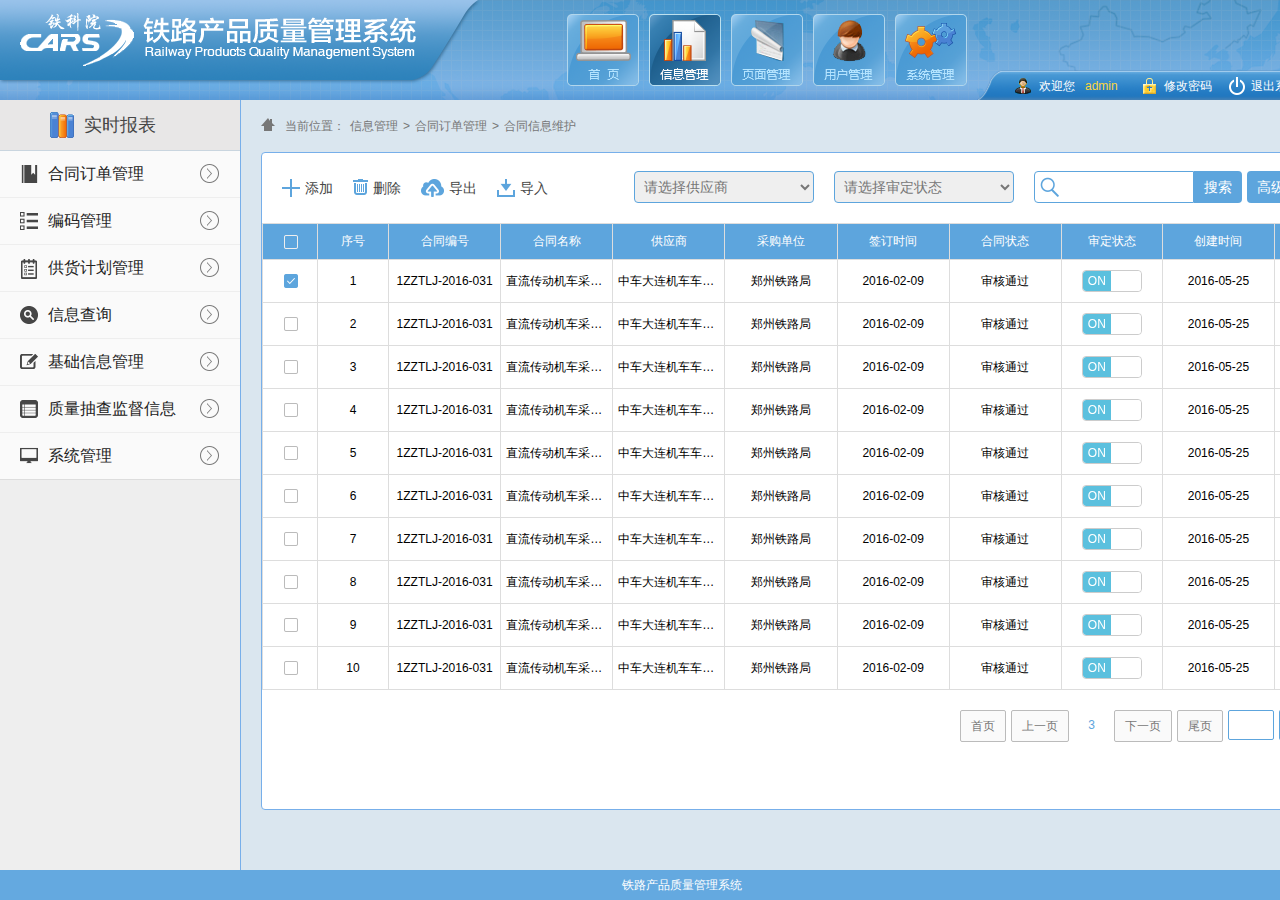
<file: views/index.html>
<!DOCTYPE html>
<html>
<head lang="en">
    <meta charset="UTF-8">
    <title>一级页面</title>
    <script type="text/javascript" src="../js/jquery-1.7.2.js"></script>
    <script type="text/javascript" src="../js/head.js"></script>
    <script type="text/javascript" src="../js/bootstrap.min.js"></script>
    <script type="text/javascript" src="../js/bootstrap-switch.min.js"></script>
    <link rel="stylesheet" href="../css/head.css">
    <link rel="stylesheet" href="../css/index_left.css">
    <link rel="stylesheet" href="../css/index_right.css">
    <link rel="stylesheet" href="../css/newOrderInformation.css">
    <link rel="stylesheet" href="../css/foot.css">
    <link rel="stylesheet" href="../css/bootstrap-switch.min.css">
</head>
<body>
    <div class="head">
        <div class="head_logo">
           <img src="../images/head/head_logo.png">
        </div>
        <div class="head_choice">
            <ul>
                <li class="head_homePage"></li>
                <li class="head_inforMana"><a href="../views/index.html"></a></li>
                <li class="head_pageMana"></li>
                <li class="head_userMana"><a href="../views/inforPer.html"></a></li>
                <li class="head_systeMana"></li>
            </ul>
        </div>
        <div class="head_users">
              <div class="login_username">
                  <p>欢迎您</p>
                  <span>admin</span>
              </div>
              <div class="updatePassword">
                  <p>修改密码</p>
              </div>
              <div class="loginOut">
                  <p>退出系统</p>
              </div>
        </div>
    </div>
    <div  id="main-container">
        <!--左侧列表-->
       <div class="sidebar">
           <div id="realTime"><img src="../images/index_left/left_1.png"><p>实时报表</p></div>
           <ul>
               <li class="realTimeLi realTimeLiTit">
                  <div class="ct ulNoClick realTimeDiv"><img src="../images/index_left/ct_n.png">合同订单管理</div>
                  <ul  class="ct_ul hide">
                      <li class="liClick"><img src="../images/index_left/left_6.png">合同信息维护</li>
                      <li class="liNoClick"><img src="../images/index_left/left_5.png">合同信息查询</li>
                      <li class="liNoClick"><img src="../images/index_left/left_5.png">订单信息维护</li>
                      <li class="liNoClick"><img src="../images/index_left/left_5.png">订单信息查询</li>
                  </ul>
               </li>
               <li class="realTimeLi realTimeLiTit">
                   <div class="cm ulNoClick realTimeDiv"><img src="../images/index_left/cm_n.png">编码管理</div>
                   <ul  class="cm_ul hide">
                       <li class="liNoClick"><img src="../images/index_left/left_5.png">序列号生成</li>
                       <li class="liNoClick"><img src="../images/index_left/left_5.png">序列号打印</li>
                       <li class="liNoClick"><img src="../images/index_left/left_5.png">序列号查询</li>
                   </ul>
               </li>
               <li class="realTimeLi realTimeLiTit">
                   <div class="sm ulNoClick realTimeDiv"><img src="../images/index_left/sm_n.png">供货计划管理</div>
                   <ul  class="sm_ul hide">
                       <li class="liNoClick"><img src="../images/index_left/left_5.png">发货单维护</li>
                       <li class="liNoClick"><img src="../images/index_left/left_5.png">发货单查询</li>
                   </ul>
               </li>
               <li class="realTimeLi realTimeLiTit">
                   <div class="is ulNoClick realTimeDiv"><img src="../images/index_left/is_n.png">信息查询</div>
                   <ul  class="is_ul hide">
                       <li class="liNoClick"><img src="../images/index_left/left_5.png">产品查询</li>
                       <li class="liNoClick"><img src="../images/index_left/left_5.png">标准查询</li>
                       <li class="liNoClick"><img src="../images/index_left/left_5.png">资质查询</li>
                       <li class="liNoClick"><img src="../images/index_left/left_5.png">市场价格查询</li>
                       <li class="liNoClick"><img src="../images/index_left/left_5.png">招标采购查询</li>
                   </ul>
               </li>
               <li class="realTimeLi realTimeLiTit">
                   <div class="bis ulNoClick realTimeDiv"><img src="../images/index_left/bis_n.png">基础信息管理</div>
                   <ul  class="bis_ul hide">
                       <li class="liNoClick"><img src="../images/index_left/left_5.png">供应商管理</li>
                       <li class="liNoClick"><img src="../images/index_left/left_5.png">生产厂商管理</li>
                       <li class="liNoClick"><img src="../images/index_left/left_5.png">物资档案管理</li>
                   </ul>
               </li>
               <li class="realTimeLi realTimeLiTit">
                   <div class="qsi ulNoClick realTimeDiv"><img src="../images/index_left/qsi_n.png">质量抽查监督信息</div>
                   <ul  class="qsi_ul hide">
                       <li class="liNoClick"><img src="../images/index_left/left_5.png">质量监督信息维护</li>
                       <li class="liNoClick"><img src="../images/index_left/left_5.png">质量监督信息查询</li>
                   </ul>
               </li>
               <li class="realTimeLi realTimeLiTit" id="liBottom">
                   <div class="sym ulNoClick realTimeDiv"><img src="../images/index_left/sym_n.png">系统管理</div>
                   <ul  class="sym_ul hide">
                       <li class="liNoClick"><img src="../images/index_left/left_5.png">组织管理</li>
                       <li class="liNoClick"><img src="../images/index_left/left_5.png">系统用户</li>
                       <li class="liNoClick"><img src="../images/index_left/left_5.png">用户审核</li>
                       <li class="liNoClick"><img src="../images/index_left/left_5.png">企业审核</li>
                   </ul>
               </li>
           </ul>
       </div>
        <!--一级页面右半部分-->
       <div class="index_right">
          <div class="index_right_title">
              <img class="ifp_logo" src="../images/inforPerRight/ifp_logo.png">
              <p>当前位置：</p>
              <p class="title_head">信息管理</p>
              <p>></p>
              <p class="title_ul">合同订单管理</p>
              <p>></p>
              <p class="title_li">合同信息维护</p>
          </div>
          <div class="index_right_content">
             <div class="right_content_top">
                 <div class="rct_left">
                     <div>
                         <a href="#" onclick="addNoi()">
                             <img src="../images/index_right/add.png">
                             <p>添加</p>
                         </a>
                     </div>
                     <div>
                         <a href="#">
                             <img src="../images/index_right/delete.png">
                             <p>删除</p>
                         </a>
                     </div>
                     <div>
                         <a href="#">
                             <img src="../images/index_right/import.png">
                             <p>导出</p>
                         </a>
                     </div>
                     <div>
                         <a href="#">
                             <img src="../images/index_right/export.png">
                             <p>导入</p>
                         </a>
                     </div>
                 </div>
                 <div class="ret_right">
                     <div>
                         <select>
                             <option>请选择供应商</option>
                         </select>
                     </div>
                     <div>
                         <select>
                             <option>请选择审定状态</option>
                         </select>
                     </div>
                     <div>
                         <input class="ret_search" type="text" value=""><a href="#" class="ret_search_a">搜索</a>
                     </div>
                     <div class="ret_senSearch_div">
                         <a class="ret_senSearch_a" href="#">高级搜索</a>
                     </div>
                 </div>
             </div>
             <div class="right_content_content">
               <div class="content_table">
                   <table>
                       <thead>
                       <tr>
                           <td width="54"><p class="thead_p thead_p_noClick" onclick="thead_p()"><img src="../images/index_right/allNoSelect.png"></p></td>
                           <td width="70">序号</td>
                           <td>合同编号</td>
                           <td>合同名称</td>
                           <td>供应商</td>
                           <td>采购单位</td>
                           <td>签订时间</td>
                           <td>合同状态</td>
                           <td width="100">审定状态</td>
                           <td>创建时间</td>
                           <td width="68">操作</td>
                       </tr>
                       </thead>
                       <tbody>
                       <tr>
                           <td><p class="tbody_p tbody_p_click"><img src="../images/index_right/yesSelect.png"></p></td>
                           <td>1</td>
                           <td>1ZZTLJ-2016-031</td>
                           <td>直流传动机车采购合同</td>
                           <td>中车大连机车车辆有限公司</td>
                           <td>郑州铁路局</td>
                           <td>2016-02-09</td>
                           <td>审核通过</td>
                           <td><input class="switch-size" type="checkbox" checked data-size="mini"></td>
                           <td>2016-05-25</td>
                           <td><a href="#">修改</a></td>
                       </tr>
                       <tr>
                           <td><p class="tbody_p tbody_p_noClick"><img src="../images/index_right/noSelect.png"></p></td>
                           <td>2</td>
                           <td>1ZZTLJ-2016-031</td>
                           <td>直流传动机车采购合同</td>
                           <td>中车大连机车车辆有限公司</td>
                           <td>郑州铁路局</td>
                           <td>2016-02-09</td>
                           <td>审核通过</td>
                           <td><input class="switch-size" type="checkbox" checked data-size="mini"></td>
                           <td>2016-05-25</td>
                           <td><a href="#">修改</a></td>
                       </tr>
                       <tr>
                           <td><p class="tbody_p tbody_p_noClick"><img src="../images/index_right/noSelect.png"></p></td>
                           <td>3</td>
                           <td>1ZZTLJ-2016-031</td>
                           <td>直流传动机车采购合同</td>
                           <td>中车大连机车车辆有限公司</td>
                           <td>郑州铁路局</td>
                           <td>2016-02-09</td>
                           <td>审核通过</td>
                           <td><input class="switch-size" type="checkbox" checked data-size="mini"></td>
                           <td>2016-05-25</td>
                           <td><a href="#">修改</a></td>
                       </tr>
                       <tr>
                           <td><p class="tbody_p tbody_p_noClick"><img src="../images/index_right/noSelect.png"></p></td>
                           <td>4</td>
                           <td>1ZZTLJ-2016-031</td>
                           <td>直流传动机车采购合同</td>
                           <td>中车大连机车车辆有限公司</td>
                           <td>郑州铁路局</td>
                           <td>2016-02-09</td>
                           <td>审核通过</td>
                           <td><input class="switch-size" type="checkbox" checked data-size="mini"></td>
                           <td>2016-05-25</td>
                           <td><a href="#">修改</a></td>
                       </tr>
                       <tr>
                           <td><p class="tbody_p tbody_p_noClick"><img src="../images/index_right/noSelect.png"></p></td>
                           <td>5</td>
                           <td>1ZZTLJ-2016-031</td>
                           <td>直流传动机车采购合同</td>
                           <td>中车大连机车车辆有限公司</td>
                           <td>郑州铁路局</td>
                           <td>2016-02-09</td>
                           <td>审核通过</td>
                           <td><input class="switch-size" type="checkbox" checked data-size="mini"></td>
                           <td>2016-05-25</td>
                           <td><a href="#">修改</a></td>
                       </tr>
                       <tr>
                           <td><p class="tbody_p tbody_p_noClick"><img src="../images/index_right/noSelect.png"></p></td>
                           <td>6</td>
                           <td>1ZZTLJ-2016-031</td>
                           <td>直流传动机车采购合同</td>
                           <td>中车大连机车车辆有限公司</td>
                           <td>郑州铁路局</td>
                           <td>2016-02-09</td>
                           <td>审核通过</td>
                           <td><input class="switch-size" type="checkbox" checked data-size="mini"></td>
                           <td>2016-05-25</td>
                           <td><a href="#">修改</a></td>
                       </tr>
                       <tr>
                           <td><p class="tbody_p tbody_p_noClick"><img src="../images/index_right/noSelect.png"></p></td>
                           <td>7</td>
                           <td>1ZZTLJ-2016-031</td>
                           <td>直流传动机车采购合同</td>
                           <td>中车大连机车车辆有限公司</td>
                           <td>郑州铁路局</td>
                           <td>2016-02-09</td>
                           <td>审核通过</td>
                           <td><input class="switch-size" type="checkbox" checked data-size="mini"></td>
                           <td>2016-05-25</td>
                           <td><a href="#">修改</a></td>
                       </tr>
                       <tr>
                           <td><p class="tbody_p tbody_p_noClick"><img src="../images/index_right/noSelect.png"></p></td>
                           <td>8</td>
                           <td>1ZZTLJ-2016-031</td>
                           <td>直流传动机车采购合同</td>
                           <td>中车大连机车车辆有限公司</td>
                           <td>郑州铁路局</td>
                           <td>2016-02-09</td>
                           <td>审核通过</td>
                           <td><input class="switch-size" type="checkbox" checked data-size="mini"></td>
                           <td>2016-05-25</td>
                           <td><a href="#">修改</a></td>
                       </tr>
                       <tr>
                           <td><p class="tbody_p tbody_p_noClick"><img src="../images/index_right/noSelect.png"></p></td>
                           <td>9</td>
                           <td>1ZZTLJ-2016-031</td>
                           <td>直流传动机车采购合同</td>
                           <td>中车大连机车车辆有限公司</td>
                           <td>郑州铁路局</td>
                           <td>2016-02-09</td>
                           <td>审核通过</td>
                           <td><input class="switch-size" type="checkbox" checked data-size="mini"></td>
                           <td>2016-05-25</td>
                           <td><a href="#">修改</a></td>
                       </tr>
                       <tr>
                           <td><p class="tbody_p tbody_p_noClick"><img src="../images/index_right/noSelect.png"></p></td>
                           <td>10</td>
                           <td>1ZZTLJ-2016-031</td>
                           <td>直流传动机车采购合同</td>
                           <td>中车大连机车车辆有限公司</td>
                           <td>郑州铁路局</td>
                           <td>2016-02-09</td>
                           <td>审核通过</td>
                           <td><input class="switch-size" type="checkbox" checked data-size="mini"></td>
                           <td>2016-05-25</td>
                           <td><a href="#">修改</a></td>
                       </tr>
                       </tbody>
                   </table>
               </div>
               <div class="table_button">
                  <div class="tableButton">
                      <a class="goFirst">首页</a>
                      <a class="prePage">上一页</a>
                      <p class="currentPage">3</p>
                      <a class="nextPage">下一页</a>
                      <a class="goLast">尾页</a>
                      <input type="text" value="" class="pages">
                      <a class="goPage">跳转</a>
                  </div>
               </div>
             </div>
          </div>
       </div>
    </div>
    <div class="register_bottom">
        铁路产品质量管理系统
    </div>
    <div class="nor_body hide">
        <div class="nor">
            <div class="nor_title">
                <p>新增订单信息</p>
                <a href="javascript:;" onclick="nor_close()"><img src="../images/newOrderInformation/colse.png"></a>
            </div>
            <form>
                <div class="nor_content">
                    <div class="contentDiv">
                        <label>订单号：</label>
                        <input type="text" value="">
                    </div>
                    <div class="contentDiv">
                        <label>合同编号：</label>
                        <input type="text" value="">
                    </div>
                    <div>
                        <label>合同名称：</label>
                        <input type="text" value="">
                    </div>
                    <div>
                        <label>物资编号：</label>
                        <input type="text" value="">
                    </div>
                    <div>
                        <label>物资名称：</label>
                        <input type="text" value="">
                    </div>
                    <div>
                        <label>规格型号：</label>
                        <input type="text" value="">
                    </div>
                    <div>
                        <label>计量单位：</label>
                        <input type="text" value="">
                    </div>
                    <div>
                        <label>产地：</label>
                        <input type="text" value="">
                    </div>
                    <div>
                        <label>材质：</label>
                        <input type="text" value="">
                    </div>
                    <div>
                        <label>产品标识代码：</label>
                        <input type="text" value="">
                    </div>
                    <div>
                        <label>使用寿命：</label>
                        <input type="text" value="">
                    </div>
                    <div>
                        <label>编码方式：</label>
                        <input type="text" value="">
                    </div>
                    <div>
                        <label>编码：</label>
                        <input type="text" value="">
                    </div>
                    <div>
                        <label>单价：</label>
                        <input type="text" value="">
                    </div>
                    <div>
                        <label>总数量：</label>
                        <input type="text" value="">
                    </div>
                    <div>
                        <label>生产厂家编号：</label>
                        <input type="text" value="">
                    </div>
                    <div>
                        <label>生产厂家名称：</label>
                        <input type="text" value="">
                    </div>
                    <div>
                        <label>发货地址：</label>
                        <input type="text" value="">
                    </div>
                    <div>
                        <label>收货地址：</label>
                        <input type="text" value="">
                    </div>
                </div>
                <div class="formButton">
                    <a class="saveForm" href="javascript:;" onclick="saveNoiForm()">保存</a>
                    <a class="resetForm" href="javascript:;" onclick="resetNoiForm()">取消</a>
                </div>
            </form>
        </div>
    </div>

    <script type="text/javascript" src="../js/index.js"></script>
    <script type="text/javascript" src="../js/newOrderInformation.js"></script>
</body>
</html>
</file>
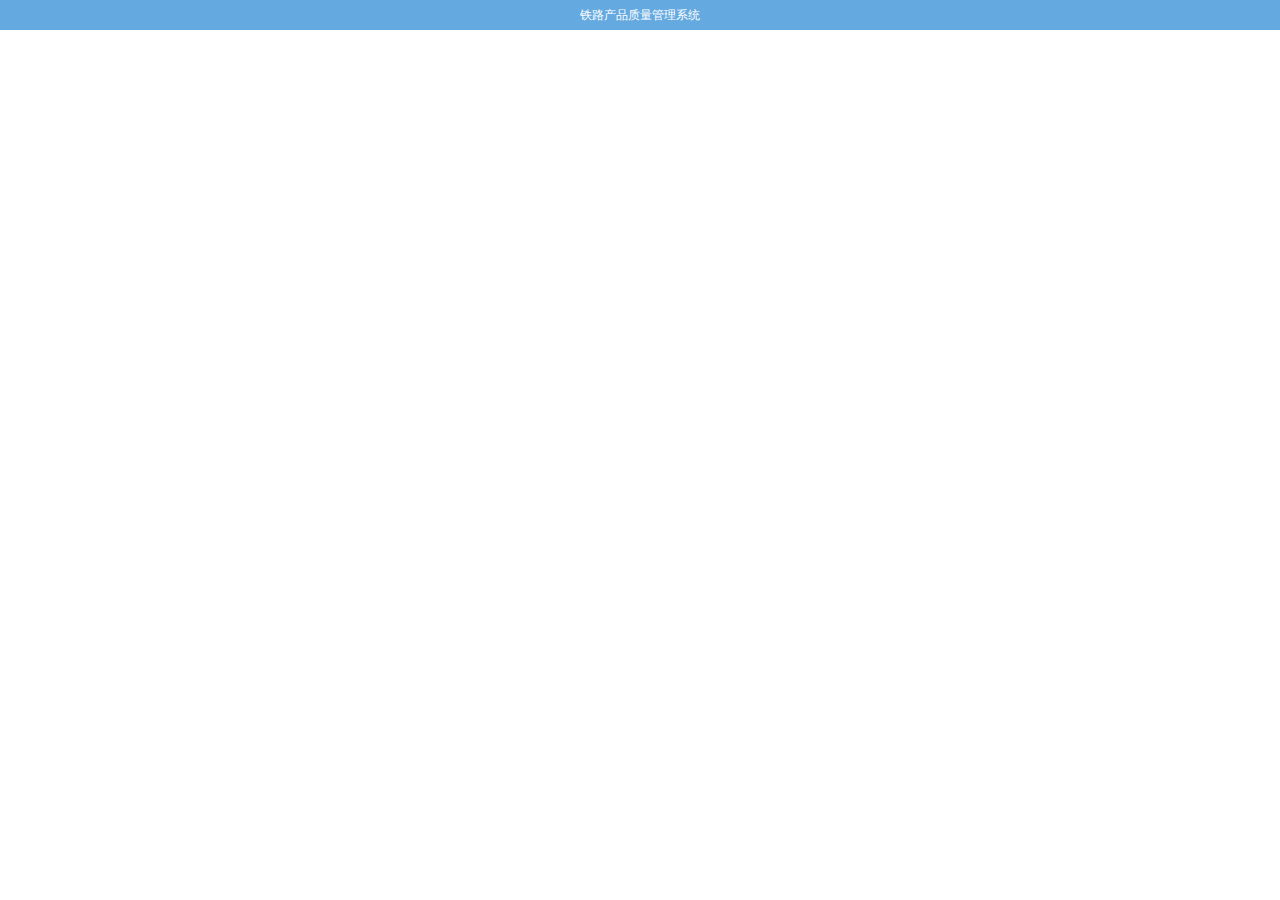
<file: views/foot.html>
<!DOCTYPE html>
<html>
<head lang="en">
    <meta charset="UTF-8">
    <title>底部</title>
    <link rel="stylesheet" href="../css/foot.css">
</head>
<body>
<div class="register_bottom">
    铁路产品质量管理系统
</div>
</body>
</html>
</file>
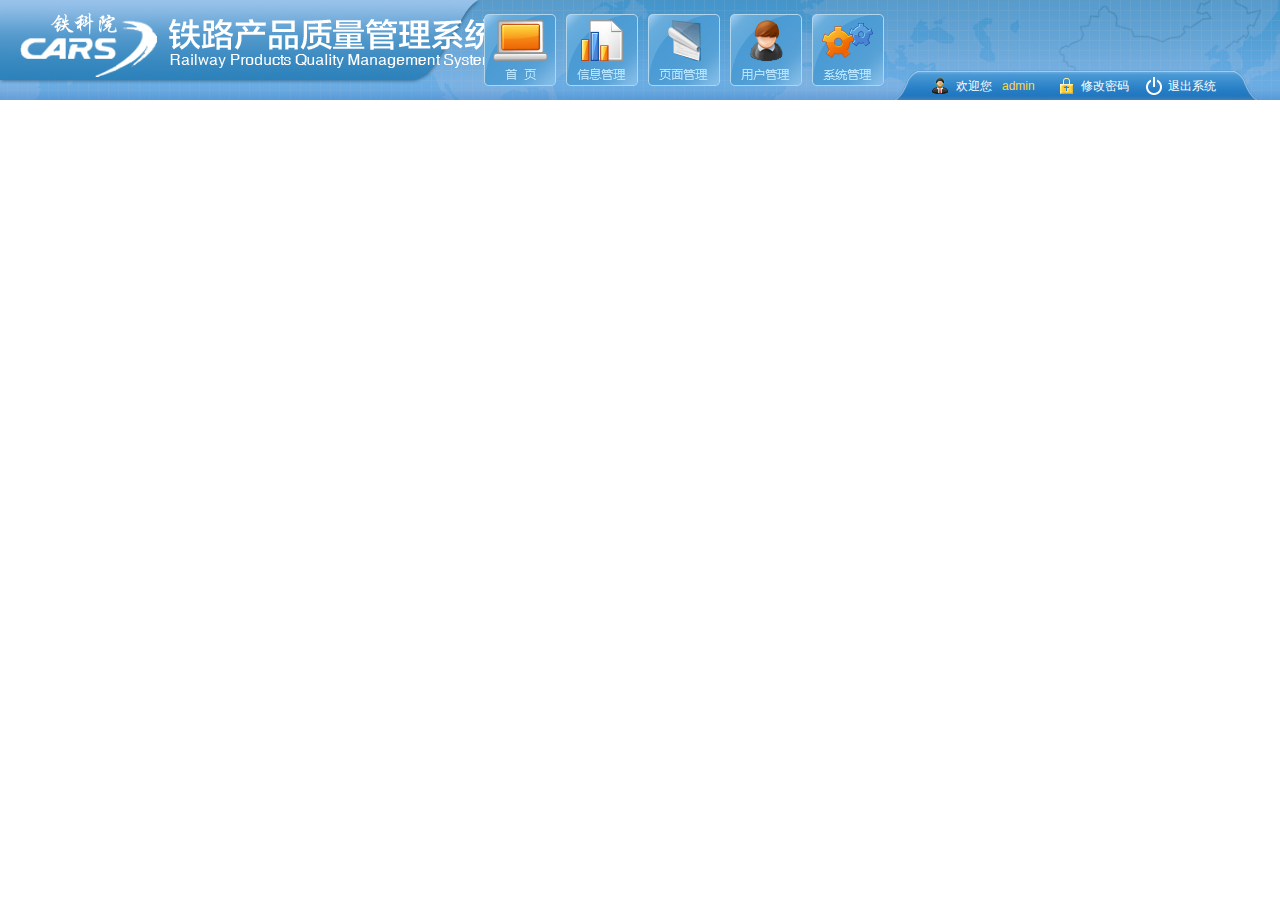
<file: views/head.html>
<!DOCTYPE html>
<html>
<head lang="en">
    <meta charset="UTF-8">
    <title>头部</title>
    <script type="text/javascript" src="../js/jquery-1.7.2.js"></script>
    <script type="text/javascript" src="../js/head.js"></script>
    <link rel="stylesheet" href="../css/head.css">
</head>
<body>
<div class="head">
    <div class="head_logo">
        <img src="../images/login/logo.png">
    </div>
    <div class="head_choice">
        <ul>
            <li class="head_homePage"></li>
            <li class="head_inforMana"><a href="../views/index.html"></a></li>
            <li class="head_pageMana"></li>
            <li class="head_userMana"><a href="../views/inforPer.html"></a></li>
            <li class="head_systeMana"></li>
        </ul>
    </div>
    <div class="head_users">
        <div class="login_username">
            <p>欢迎您</p>
            <span>admin</span>
        </div>
        <div class="updatePassword">
            <p>修改密码</p>
        </div>
        <div class="loginOut">
            <p>退出系统</p>
        </div>
    </div>
</div>
</body>
</file>
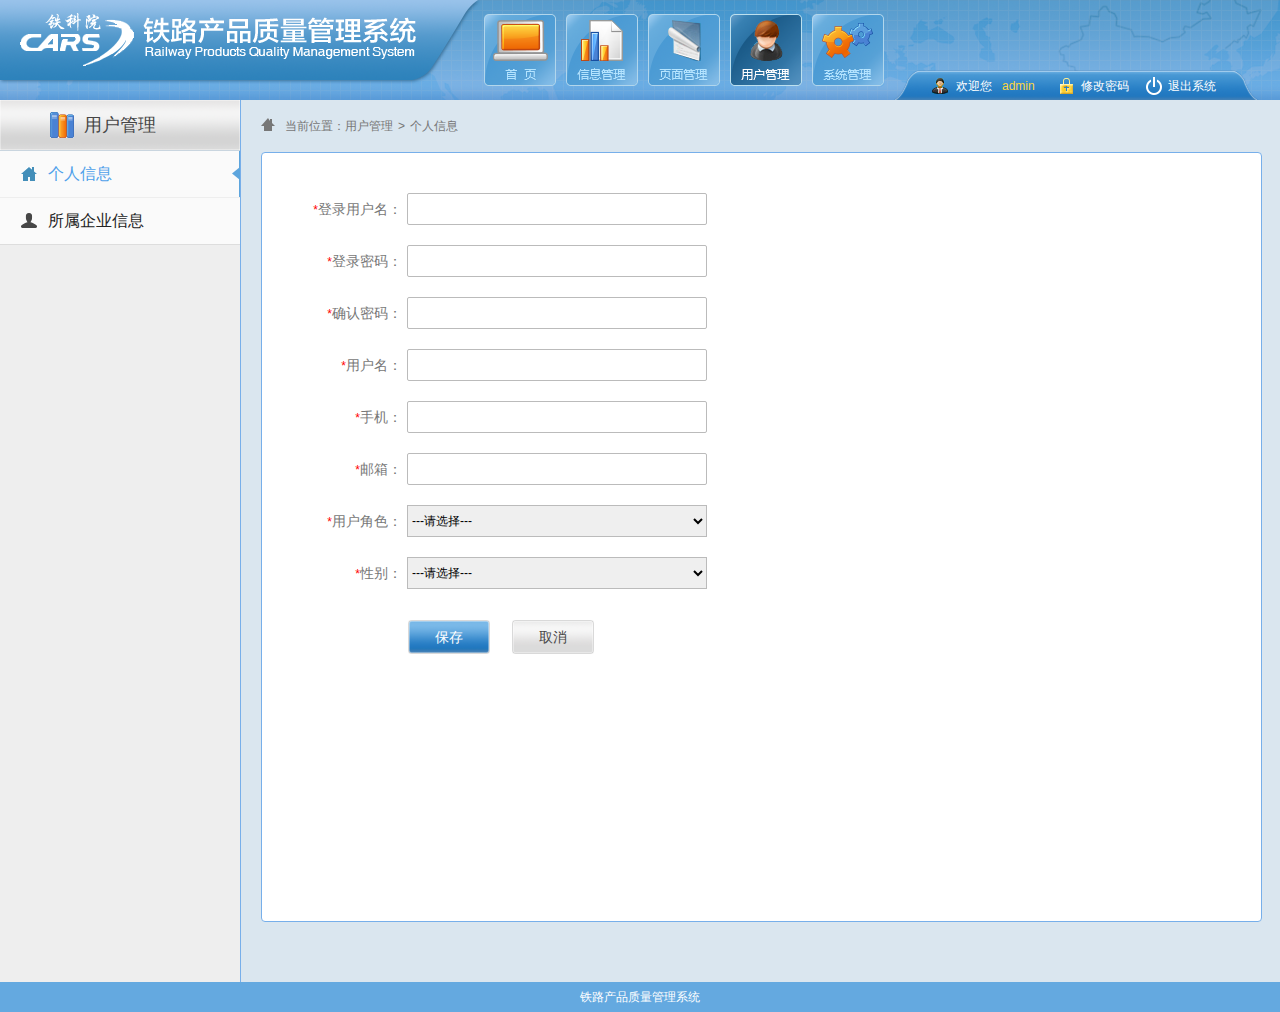
<file: views/inforPer.html>
<!DOCTYPE html>
<html>
<head lang="en">
    <meta charset="UTF-8">
    <title>信息完善</title>
    <script type="text/javascript" src="../js/jquery-1.7.2.js"></script>
    <script type="text/javascript" src="../js/WdatePicker.js"></script>
    <link rel="stylesheet" href="../css/inforPer.css">
    <link rel="stylesheet" href="../css/head.css">
    <link rel="stylesheet" href="../css/foot.css">
    <link rel="stylesheet" href="../css/inforPerRight.css">
</head>
<body>
<div class="head">
    <div class="head_logo">
        <img src="../images/head/head_logo.png">
    </div>
    <div class="head_choice">
        <ul>
            <li class="head_homePage"></li>
            <li class="head_inforMana"><a href="../views/index.html"></a></li>
            <li class="head_pageMana"></li>
            <li class="head_userMana"><a href="../views/inforPer.html"></a></li>
            <li class="head_systeMana"></li>
        </ul>
    </div>
    <div class="head_users">
        <div class="login_username">
            <p>欢迎您</p>
            <span>admin</span>
        </div>
        <div class="updatePassword">
            <p>修改密码</p>
        </div>
        <div class="loginOut">
            <p>退出系统</p>
        </div>
    </div>
</div>
<div class="inforPerContain">
    <div class="inforPer_left">
        <div id="realTime"><img src="../images/index_left/left_1.png"><p>用户管理</p></div>
        <ul>
            <li class="ei realTimeLi liClick">
                <div class="ei_div infor_Click realTimeDiv"><img src="../images/inforPer/ei_y.png">个人信息</div>
            </li>
            <li class="pi realTimeLi liNoClick" id="liBottom">
                <div class="pi_div infor_NoClick realTimeDiv"><img src="../images/inforPer/pi_n.png">所属企业信息</div>
            </li>
        </ul>
    </div>
    <div class="inforPer_right" id="inforPer_right">
        <div class="inforPer_right_tittle">
            <img class="ifp_logo" src="../images/inforPerRight/ifp_logo.png"><p>当前位置：用户管理</p><p>></p><p class="ei_rt show">个人信息</p><p class="pi_rt hide">所属企业信息</p>
        </div>

        <div class="ipr">
            <div class="ei_inf personInformation show">
                <form action="" name="userForm" id="userForm" method="post">
                    <div>
                        <label><font size="3" color="red">*</font>登录用户名：</label>
                        <input type="text" class="loginUserName yesInput" id="loginUserName" name="loginUserName" value="" onfocus="checkLoginUsername()" onblur="checkLoginUsername1()">
                        <span class="loginUserNameSpanY hide"><img src="../images/inforPerRight/ifpY.png">6-20个字符，包含字数、数字或符号</span>
                        <span class="loginUserNameSpanN hide"><img src="../images/inforPerRight/ifpN.png">用户名格式不正确</span>
                    </div>
                    <div>
                        <label><font size="3" color="red">*</font>登录密码：</label>
                        <input type="password" class="password yesInput" id="password" name="password" value="" onfocus="checkPassword()" onblur="checkPassword1()">
                        <span class="passwordSpanN hide"><img src="../images/inforPerRight/ifpY.png">请输入登录密码</span>
                    </div>
                    <div>
                        <label><font size="3" color="red">*</font>确认密码：</label>
                        <input type="password" class="repassword yesInput" id="repassword" name="repassword" value="" onfocus="checkRepassword()" onblur="checkRepassword1()">
                        <span class="repasswordSpanY hide"><img src="../images/inforPerRight/ifpY.png">请输入确认密码</span>
                        <span class="repasswordSpanN hide"><img src="../images/inforPerRight/ifpN.png">俩次密码不一致</span>
                    </div>
                    <div>
                        <label><font size="3" color="red">*</font>用户名：</label>
                        <input type="text" class="userName yesInput" id="userName" name="userName" value="" onfocus="checkUserName()" onblur="checkUserName1()">
                        <span class="userNamepanN hide"><img src="../images/inforPerRight/ifpY.png">请输入用户名</span>
                    </div>
                    <div>
                        <label><font size="3" color="red">*</font>手机：</label>
                        <input type="tel" class="phone yesInput" id="phone" name="phone" value="" onfocus="checkPhone()" onblur="checkPhone1()">
                        <span class="phoneSpanY hide"><img src="../images/inforPerRight/ifpY.png">请输入手机</span>
                        <span class="phoneSpanN hide"><img src="../images/inforPerRight/ifpN.png">手机格式不正确</span>
                    </div>
                    <div>
                        <label><font size="3" color="red">*</font>邮箱：</label>
                        <input type="email" class="email yesInput" id="email" name="email" value="" onfocus="checkEmail()" onblur="checkEmail1()">
                        <span class="emailSpanY hide"><img src="../images/inforPerRight/ifpY.png">请输入邮箱</span>
                        <span class="emailSpanN hide"><img src="../images/inforPerRight/ifpN.png">邮箱格式不正确</span>
                    </div>
                    <div>
                        <label><font size="3" color="red">*</font>用户角色：</label>
                        <select class="userRole yesInput" onfocus="checkUserRole()" onblur="checkUserRole1()">
                            <option value="">---请选择---</option>
                            <option value="供应商">供应商</option>
                            <option value="生产厂家">生产厂家</option>
                        </select>
                        <span class="userRoleSpanY hide"><img src="../images/inforPerRight/ifpY.png">请选择用户角色</span>
                    </div>
                    <div>
                        <label><font size="3" color="red">*</font>性别：</label>
                        <select class="gender yesInput" onfocus="checkGenderRole()" onblur="checkGenderRole1()">
                            <option value="">---请选择---</option>
                            <option value="男">男</option>
                            <option value="女">女</option>
                        </select>
                        <span class="genderSpanY hide"><img src="../images/inforPerRight/ifpY.png">请选择性别</span>
                    </div>
                    <div id="ipr_butt">
                        <div id="iprButt">
                            <a class="iprSave" href="javascript:;" onclick="personFormSubmit()">保存</a>
                            <a class="iprReset" href="javascript:;" onclick="personFormReset()">取消</a>
                        </div>
                    </div>
                </form>
            </div>
            <div class="pi_inf enterInformation hide">
                <form action="" name="userForm" id="entersForm" method="post">
                    <div>
                        <label><font size="3" color="red">*</font>是否已录入：</label>
                        <select class="ifEnter yesInput" onfocus="checkIfEnter()" onblur="checkIfEnter1()">
                            <option value="">---请选择---</option>
                            <option value="0">信息未录入</option>
                            <option value="1">信息已录入</option>
                        </select>
                        <span class="ifEnterSpanY hide"><img src="../images/inforPerRight/ifpY.png">请选择是否录入</span>
                    </div>
                    <div>
                        <label><font size="3" color="red">*</font>商家编码：</label>
                        <input type="text" class="mercode yesInput" value="" onfocus="checkMercode()" onblur="checkMercode1()">
                        <span class="mercodeSpanY hide"><img src="../images/inforPerRight/ifpY.png">请输入商家编码</span>
                    </div>
                    <div>
                        <label><font size="3" color="red">*</font>组织机构代码：</label>
                        <input type="text" class="orgcode yesInput" value="" onfocus="checkorgcode()" onblur="checkorgcode1()">
                        <span class="orgcodeSpanY hide"><img src="../images/inforPerRight/ifpY.png">请输入组织机构代码</span>
                    </div>
                    <div>
                        <label><font size="3" color="red">*</font>公司名称：</label>
                        <input type="text" class="companyName yesInput" value="" onfocus="checkCompanyName()" onblur="checkCompanyName1()">
                        <span class="companyNameSpanY hide"><img src="../images/inforPerRight/ifpY.png">请输入公司名称</span>
                    </div>
                    <div>
                        <label><font size="3" color="red">*</font>注册日期：</label>
                        <input  name="createCode_date" class="regisDate yesInput" type="text" onFocus="var endDate=$dp.$('endDate2');WdatePicker({dateFmt:'yyyy-MM-dd',alwaysUseStartDate:true});$('.regisDateSpanY').removeClass('hide').addClass('show')" value=""  onblur="checkRegisDate1()"/>
                        <span class="regisDateSpanY hide"><img src="../images/inforPerRight/ifpY.png">请选择注册日期</span>
                    </div>
                    <div>
                        <label><font size="3" color="red">*</font>注册资金：</label>
                        <input type="text" class="regisCapital yesInput" value="" onfocus="checkRegisCapital()" onblur="checkRegisCapital1()">
                        <span class="regisCapitalSpanY hide"><img src="../images/inforPerRight/ifpY.png">请输入注册资金</span>
                    </div>
                    <div>
                        <label><font size="3" color="red">*</font>联系人：</label>
                        <input type="text" class="contacts yesInput" value="" onfocus="checkContacts()" onblur="checkContacts1()">
                        <span class="contactsSpanY hide"><img src="../images/inforPerRight/ifpY.png">请输入联系人</span>
                    </div>
                    <div>
                        <label><font size="3" color="red">*</font>联系电话：</label>
                        <input type="text" class="contactNumber yesInput" value="" onfocus="checkContactNumber()" onblur="checkContactNumber1()">
                        <span class="contactNumberSpanY hide"><img src="../images/inforPerRight/ifpY.png">请输入联系电话</span>
                        <span class="contactNumberSpanN hide"><img src="../images/inforPerRight/ifpN.png">电话格式不正确</span>
                    </div>
                    <div>
                        <label><font size="3" color="red">*</font>公司地址：</label>
                        <input type="text" class="comAddress yesInput" value="" onfocus="checkComAddress()" onblur="checkComAddress1()">
                        <span class="comAddressSpanY hide"><img src="../images/inforPerRight/ifpY.png">请输入公司地址</span>
                    </div>
                    <div id="ipr_button">
                        <div id="iprButton">
                            <a class="iprSave" href="javascript:;" onclick="enterFormSubmit()">保存</a>
                            <a class="iprReset" href="javascript:;" onclick="enterFormReset()">取消</a>
                        </div>
                    </div>
                </form>
            </div>
        </div>
    </div>
</div>
<div class="register_bottom">
    铁路产品质量管理系统
</div>
<script type="text/javascript" src="../js/head.js"></script>
<script type="text/javascript" src="../js/inforPer.js"></script>
<script type="text/javascript" src="../js/inforPerRight.js"></script>
</body>
</html>
</file>
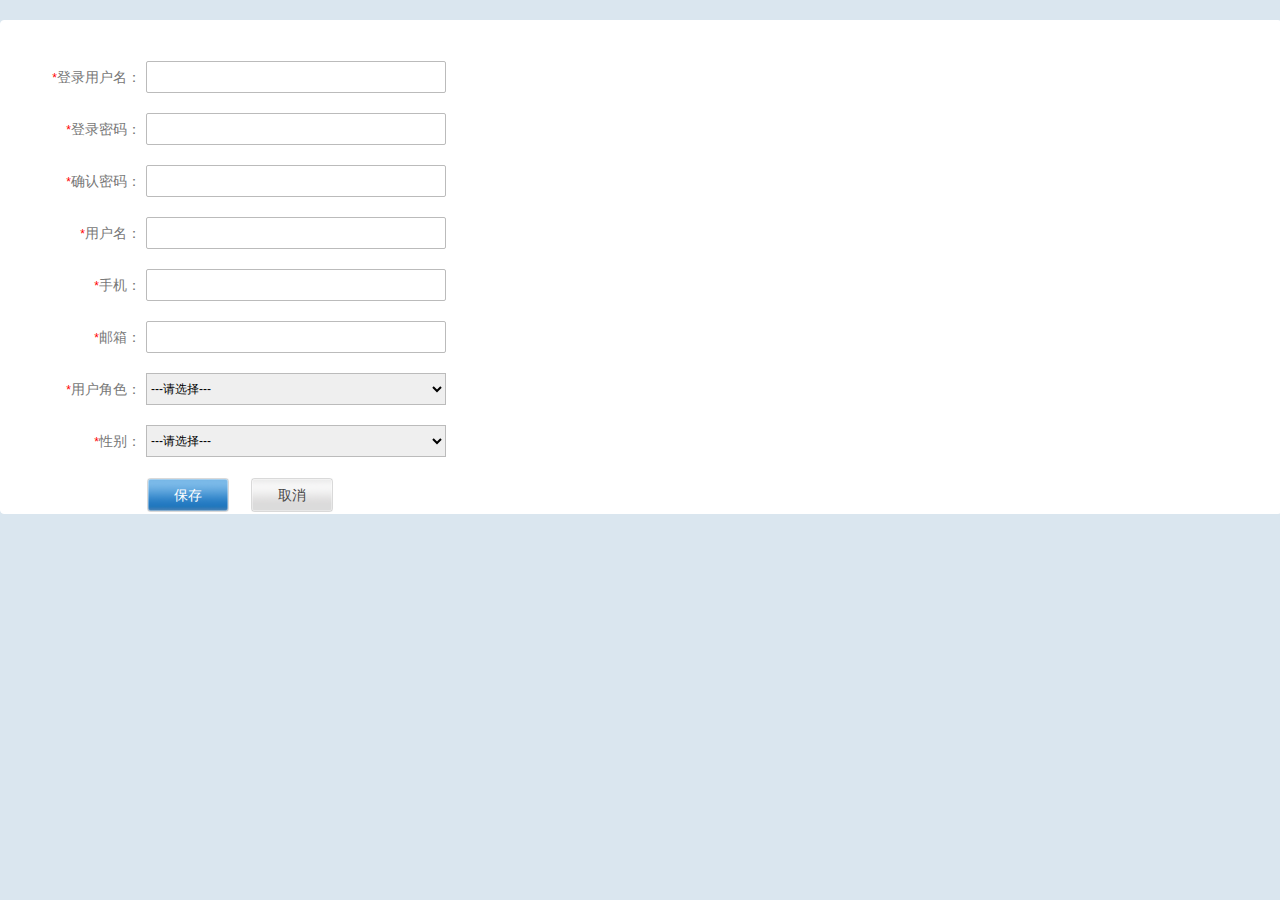
<file: views/inforPerRight.html>
<!DOCTYPE html>
<html>
<head lang="en">
    <meta charset="UTF-8">
    <title></title>
    <script type="text/javascript" src="../js/jquery-1.7.2.js"></script>

    <link rel="stylesheet" href="../css/inforPerRight.css">
    <style>
        *{
            padding: 0;
            margin: 0;
        }
        body{
            background-color: #dae6ef;
        }
        .ipr{
            margin-top: 20px;
            background-color: white;
            border: 1px solid white;
        }
    </style>
</head>
<body>
    <div class="ipr">
       <form action="" name="userForm" id="userForm" method="post">
          <div class="personInformation">

           <div>
               <label><font size="3" color="red">*</font>登录用户名：</label>
               <input type="text" class="loginUserName yesInput" id="loginUserName" name="loginUserName" value="" onfocus="checkLoginUsername()" onblur="checkLoginUsername1()">
               <span class="loginUserNameSpanY hide"><img src="../images/register/registerY.png">6-20个字符，包含字数、数字或符号</span>
               <span class="loginUserNameSpanN hide"><img src="../images/register/registerN.png">用户名格式不正确</span>
           </div>
           <div>
               <label><font size="3" color="red">*</font>登录密码：</label>
               <input type="password" class="password yesInput" id="password" name="password" value="" onfocus="checkPassword()" onblur="checkPassword1()">
               <span class="passwordSpanN hide"><img src="../images/register/registerY.png">请输入登录密码</span>
           </div>
           <div>
               <label><font size="3" color="red">*</font>确认密码：</label>
               <input type="password" class="repassword yesInput" id="repassword" name="repassword" value="" onfocus="checkRepassword()" onblur="checkRepassword1()">
               <span class="repasswordSpanY hide"><img src="../images/register/registerY.png">请输入确认密码</span>
               <span class="repasswordSpanN hide"><img src="../images/register/registerN.png">俩次密码不一致</span>
           </div>
           <div>
               <label><font size="3" color="red">*</font>用户名：</label>
               <input type="text" class="userName yesInput" id="userName" name="userName" value="" onfocus="checkUserName()" onblur="checkUserName1()">
               <span class="userNamepanN hide"><img src="../images/register/registerY.png">请输入用户名</span>
           </div>
           <div>
               <label><font size="3" color="red">*</font>手机：</label>
               <input type="tel" class="phone yesInput" id="phone" name="phone" value="" onfocus="checkPhone()" onblur="checkPhone1()">
               <span class="phoneSpanY hide"><img src="../images/register/registerY.png">请输入手机</span>
               <span class="phoneSpanN hide"><img src="../images/register/registerN.png">手机格式不正确</span>
           </div>
           <div>
               <label><font size="3" color="red">*</font>邮箱：</label>
               <input type="email" class="email yesInput" id="email" name="email" value="" onfocus="checkEmail()" onblur="checkEmail1()">
               <span class="emailSpanY hide"><img src="../images/register/registerY.png">请输入邮箱</span>
               <span class="emailSpanN hide"><img src="../images/register/registerN.png">邮箱格式不正确</span>
           </div>
           <div>
               <label><font size="3" color="red">*</font>用户角色：</label>
               <select class="userRole yesInput" onfocus="checkUserRole()" onblur="checkUserRole1()">
                   <option value="">---请选择---</option>
                   <option value="供应商">供应商</option>
                   <option value="生产厂家">生产厂家</option>
               </select>
               <span class="userRoleSpanY hide"><img src="../images/register/registerY.png">请选择用户角色</span>
           </div>
           <div>
               <label><font size="3" color="red">*</font>性别：</label>
               <select class="gender yesInput" onfocus="checkGenderRole()" onblur="checkGenderRole1()">
                   <option value="">---请选择---</option>
                   <option value="男">男</option>
                   <option value="女">女</option>
               </select>
               <span class="genderSpanY hide"><img src="../images/register/registerY.png">请选择性别</span>
           </div>
           <div class="ipr_button">
               <div class="iprButton">
                   <a class="iprSave" href="javascript:;" onclick="formSubmit()">保存</a>
                   <a class="iprReset" href="javascript:;" onclick="formReset()">取消</a>
               </div>
           </div>
       </div>
       </form>
    </div>
    <script type="text/javascript" src="../js/inforPerRight.js"></script>
</body>
</html>
</file>
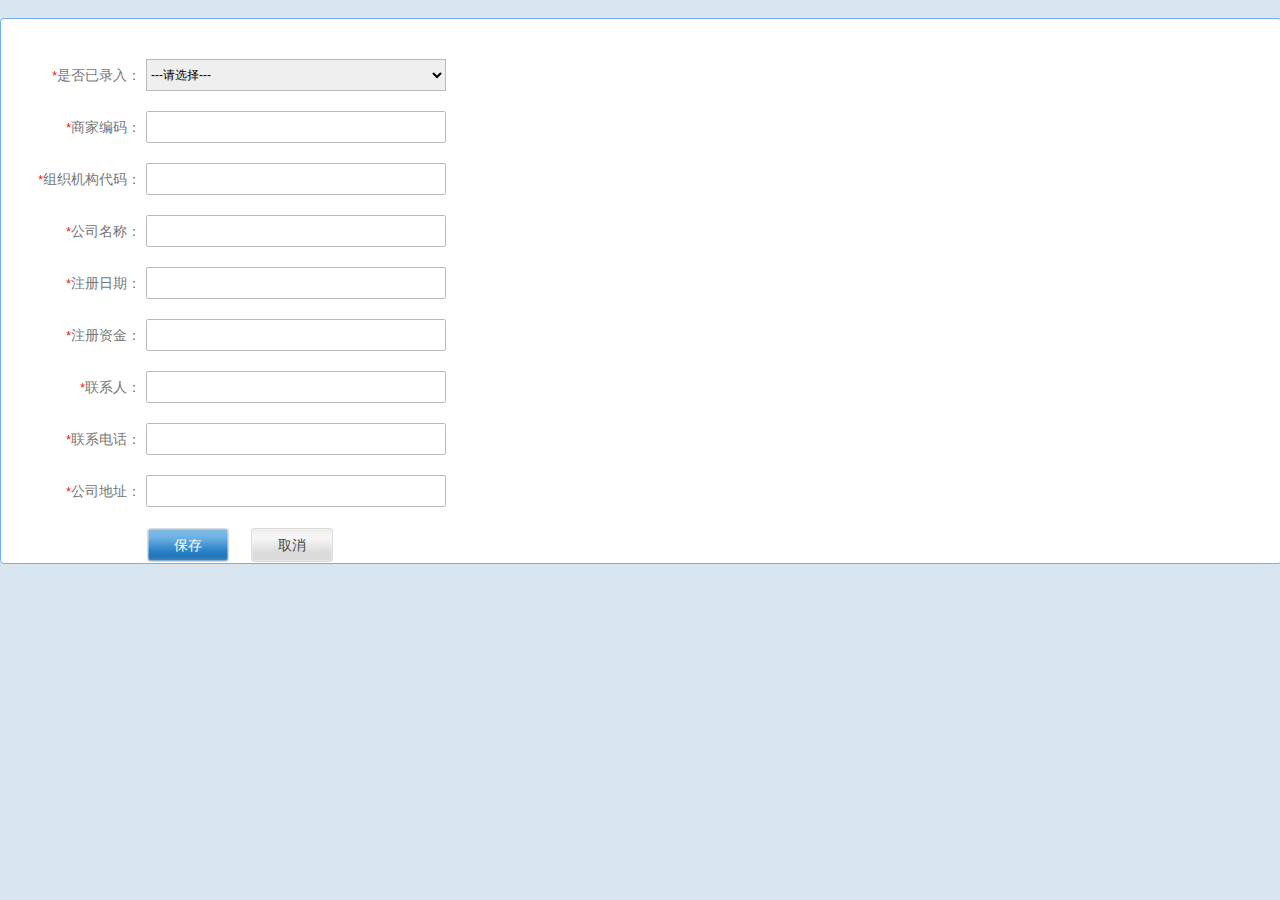
<file: views/iprEnterprise.html>
<!DOCTYPE html>
<html>
<head lang="en">
    <meta charset="UTF-8">
    <title>完善页面--所属企业信息</title>
    <script type="text/javascript" src="../js/jquery-1.7.2.js"></script>
    <script type="text/javascript" src="../js/inforPerRight.js"></script>
    <script type="text/javascript" src="../js/WdatePicker.js"></script>
    <link rel="stylesheet" href="../css/inforPerRight.css">
</head>
<body>
<div class="ipr">
    <div class="pi_inf enterInformation">
        <form action="" name="userForm" id="enterForm" method="post">
            <div>
                <label><font size="3" color="red">*</font>是否已录入：</label>
                <select class="ifEnter yesInput" onfocus="checkIfEnter()" onblur="checkIfEnter1()">
                    <option value="">---请选择---</option>
                    <option value="0">信息未录入</option>
                    <option value="1">信息已录入</option>
                </select>
                <span class="ifEnterSpanY hide"><img src="../images/inforPerRight/ifpY.png">请选择是否录入</span>
            </div>
            <div>
                <label><font size="3" color="red">*</font>商家编码：</label>
                <input type="text" class="mercode yesInput" value="" onfocus="checkMercode()" onblur="checkMercode1()">
                <span class="mercodeSpanY hide"><img src="../images/inforPerRight/ifpY.png">请输入商家编码</span>
            </div>
            <div>
                <label><font size="3" color="red">*</font>组织机构代码：</label>
                <input type="text" class="orgcode yesInput" value="" onfocus="checkorgcode()" onblur="checkorgcode1()">
                <span class="orgcodeSpanY hide"><img src="../images/inforPerRight/ifpY.png">请输入组织机构代码</span>
            </div>
            <div>
                <label><font size="3" color="red">*</font>公司名称：</label>
                <input type="text" class="companyName yesInput" value="" onfocus="checkCompanyName()" onblur="checkCompanyName1()">
                <span class="companyNameSpanY hide"><img src="../images/inforPerRight/ifpY.png">请输入公司名称</span>
            </div>
            <div>
                <label><font size="3" color="red">*</font>注册日期：</label>
                <input  name="createCode_date" class="regisDate yesInput" type="text" onFocus="var endDate=$dp.$('endDate2');WdatePicker({dateFmt:'yyyy-MM-dd',alwaysUseStartDate:true});$('.regisDateSpanY').removeClass('hide').addClass('show')" value=""  onblur="checkRegisDate1()"/>
                <span class="regisDateSpanY hide"><img src="../images/inforPerRight/ifpY.png">请选择注册日期</span>
            </div>
            <div>
                <label><font size="3" color="red">*</font>注册资金：</label>
                <input type="text" class="regisCapital yesInput" value="" onfocus="checkRegisCapital()" onblur="checkRegisCapital1()">
                <span class="regisCapitalSpanY hide"><img src="../images/inforPerRight/ifpY.png">请输入注册资金</span>
            </div>
            <div>
                <label><font size="3" color="red">*</font>联系人：</label>
                <input type="text" class="contacts yesInput" value="" onfocus="checkContacts()" onblur="checkContacts1()">
                <span class="contactsSpanY hide"><img src="../images/inforPerRight/ifpY.png">请输入联系人</span>
            </div>
            <div>
                <label><font size="3" color="red">*</font>联系电话：</label>
                <input type="text" class="contactNumber yesInput" value="" onfocus="checkContactNumber()" onblur="checkContactNumber1()">
                <span class="contactNumberSpanY hide"><img src="../images/inforPerRight/ifpY.png">请输入联系电话</span>
                <span class="contactNumberSpanN hide"><img src="../images/inforPerRight/ifpN.png">电话格式不正确</span>
            </div>
            <div>
                <label><font size="3" color="red">*</font>公司地址：</label>
                <input type="text" class="comAddress yesInput" value="" onfocus="checkComAddress()" onblur="checkComAddress1()">
                <span class="comAddressSpanY hide"><img src="../images/inforPerRight/ifpY.png">请输入公司地址</span>
            </div>
            <div class="ipr_button">
                <div class="iprButton">
                    <a class="iprSave" href="javascript:;" onclick="enterFormSubmit()">保存</a>
                    <a class="iprReset" href="javascript:;" onclick="enterFormReset()">取消</a>
                </div>
            </div>
        </form>
    </div>
</div>
</body>
</html>
</file>
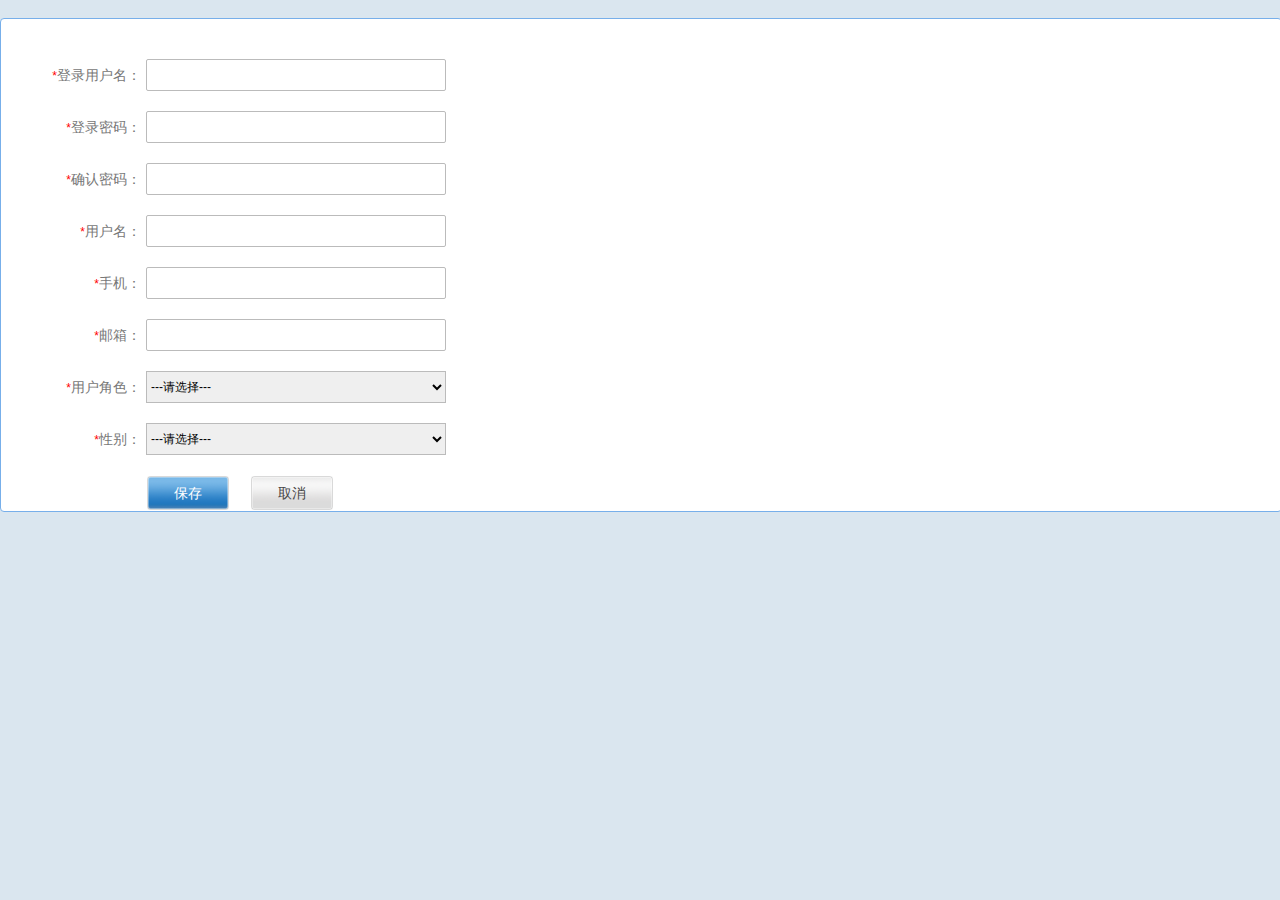
<file: views/iprPerson.html>
<!DOCTYPE html>
<html>
<head lang="en">
    <meta charset="UTF-8">
    <title>完善页面--个人信息</title>
    <script type="text/javascript" src="../js/jquery-1.7.2.js"></script>
    <script type="text/javascript" src="../js/inforPerRight.js"></script>
    <link rel="stylesheet" href="../css/inforPerRight.css">
    <style>

    </style>
</head>
<body>
    <div class="ipr">
       <div class="ei_inf personInformation show">
          <form action="" name="userForm" id="userForm" method="post">
           <div>
               <label><font size="3" color="red">*</font>登录用户名：</label>
               <input type="text" class="loginUserName yesInput" id="loginUserName" name="loginUserName" value="" onfocus="checkLoginUsername()" onblur="checkLoginUsername1()">
               <span class="loginUserNameSpanY hide"><img src="../images/inforPerRight/ifpY.png">6-20个字符，包含字数、数字或符号</span>
               <span class="loginUserNameSpanN hide"><img src="../images/inforPerRight/ifpN.png">用户名格式不正确</span>
           </div>
           <div>
               <label><font size="3" color="red">*</font>登录密码：</label>
               <input type="password" class="password yesInput" id="password" name="password" value="" onfocus="checkPassword()" onblur="checkPassword1()">
               <span class="passwordSpanN hide"><img src="../images/inforPerRight/ifpY.png">请输入登录密码</span>
           </div>
           <div>
               <label><font size="3" color="red">*</font>确认密码：</label>
               <input type="password" class="repassword yesInput" id="repassword" name="repassword" value="" onfocus="checkRepassword()" onblur="checkRepassword1()">
               <span class="repasswordSpanY hide"><img src="../images/inforPerRight/ifpY.png">请输入确认密码</span>
               <span class="repasswordSpanN hide"><img src="../images/inforPerRight/ifpN.png">俩次密码不一致</span>
           </div>
           <div>
               <label><font size="3" color="red">*</font>用户名：</label>
               <input type="text" class="userName yesInput" id="userName" name="userName" value="" onfocus="checkUserName()" onblur="checkUserName1()">
               <span class="userNamepanN hide"><img src="../images/inforPerRight/ifpY.png">请输入用户名</span>
           </div>
           <div>
               <label><font size="3" color="red">*</font>手机：</label>
               <input type="tel" class="phone yesInput" id="phone" name="phone" value="" onfocus="checkPhone()" onblur="checkPhone1()">
               <span class="phoneSpanY hide"><img src="../images/inforPerRight/ifpY.png">请输入手机</span>
               <span class="phoneSpanN hide"><img src="../images/inforPerRight/ifpN.png">手机格式不正确</span>
           </div>
           <div>
               <label><font size="3" color="red">*</font>邮箱：</label>
               <input type="email" class="email yesInput" id="email" name="email" value="" onfocus="checkEmail()" onblur="checkEmail1()">
               <span class="emailSpanY hide"><img src="../images/inforPerRight/ifpY.png">请输入邮箱</span>
               <span class="emailSpanN hide"><img src="../images/inforPerRight/ifpN.png">邮箱格式不正确</span>
           </div>
           <div>
               <label><font size="3" color="red">*</font>用户角色：</label>
               <select class="userRole yesInput" onfocus="checkUserRole()" onblur="checkUserRole1()">
                   <option value="">---请选择---</option>
                   <option value="供应商">供应商</option>
                   <option value="生产厂家">生产厂家</option>
               </select>
               <span class="userRoleSpanY hide"><img src="../images/inforPerRight/ifpY.png">请选择用户角色</span>
           </div>
           <div>
               <label><font size="3" color="red">*</font>性别：</label>
               <select class="gender yesInput" onfocus="checkGenderRole()" onblur="checkGenderRole1()">
                   <option value="">---请选择---</option>
                   <option value="男">男</option>
                   <option value="女">女</option>
               </select>
               <span class="genderSpanY hide"><img src="../images/inforPerRight/ifpY.png">请选择性别</span>
           </div>
           <div class="ipr_button">
               <div class="iprButton">
                   <a class="iprSave" href="javascript:;" onclick="personFormSubmit()">保存</a>
                   <a class="iprReset" href="javascript:;" onclick="personFormReset()">取消</a>
               </div>
           </div>
        </form>
       </div>
    </div>
</body>
</html>
</file>
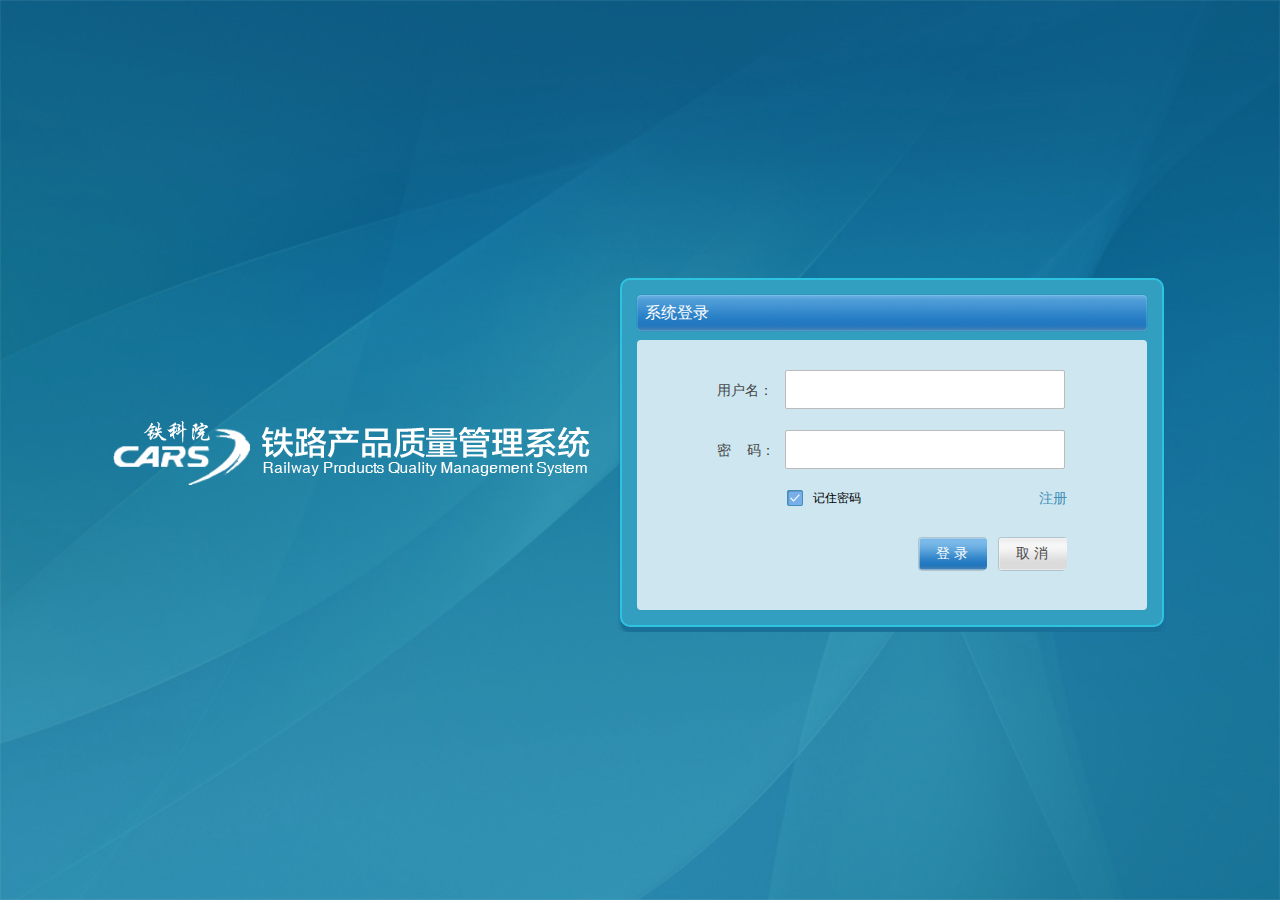
<file: views/login.html>
<!DOCTYPE html>
<html>
<head lang="en">
    <meta charset="UTF-8">
    <title>登陆页</title>
    <script type="text/javascript" src="../js/jquery-1.7.2.js"></script>
    <script type="text/javascript" src="../js/login.js"></script>
    <link rel="stylesheet" href="../css/login.css">
</head>
<body>
        <div id="background">
           <img src="../images/login/loginBackGround.png" width="100%" height="100%"/>
        </div>
        <div class="login_containt">
        <div class="login_box">
            <div class="login_logo">
                <img src="../images/login/logo.png">
            </div>
            <form action="" method="post" name="loginForm" id="loginForm">
                <div class="login_form">
                    <div class="systemLogin show">
                        <p>系统登录</p>
                    </div>
                    <div class="loginError hide">
                        <img src="../images/login/loginError.png">
                        <p>用户名或密码不正确。</p>
                    </div>
                    <div class="login_content">
                         <div class="username-group">
                             <label>用户名：</label>
                                 <input type="text" name="username" id="username" value="">
                         </div>
                        <div class="password-group">
                            <label>密&nbsp;&nbsp;&nbsp;&nbsp;码：</label>
                            <input type="password" name="password" id="password" value="">
                        </div>
                        <div class="save-group">
                            <div  onclick="savePass()">
                                <input id="savePassword" type="checkbox" name="savePassword" checked>
                                 <span class="savePasswordSpan inputClick"></span>
                                记住密码
                            </div>
                            <a href="register.html" target="_self">注册</a>
                        </div>
                        <div class="login_button">
                             <a class="loginButton" href="javascript:;" onclick="login()">登&nbsp;录</a>
                             <a class="noLoginButton" href="javascript:;" onclick="unLogin()">取&nbsp;消</a>
                        </div>
                    </div>
                </div>
            </form>
        </div>
    </div>
</body>
</html>
</file>
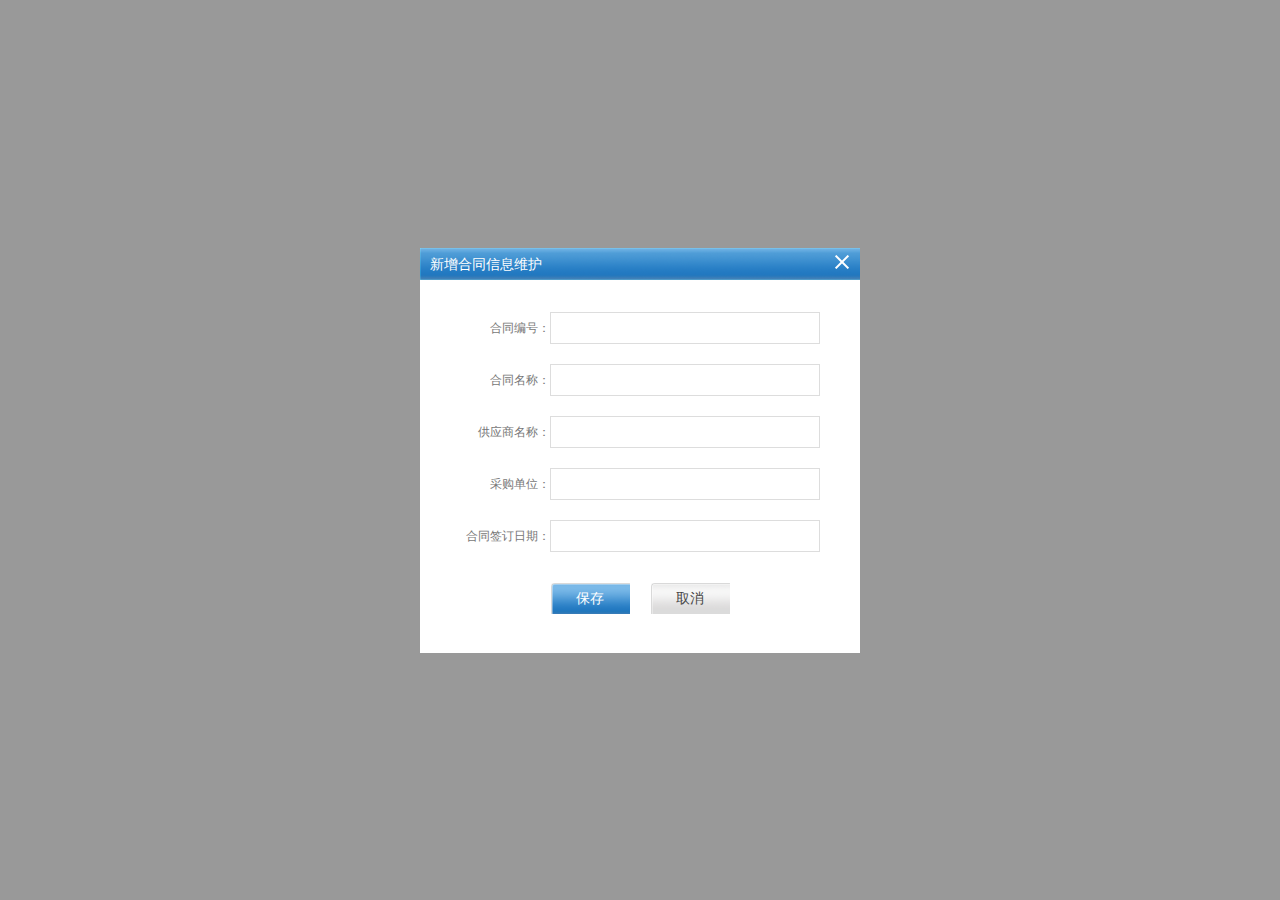
<file: views/newContractInformarion.html>
<!DOCTYPE html>
<html>
<head lang="en">
    <meta charset="UTF-8">
    <title>新增合同信息维护</title>
    <script type="text/javascript" src="../js/jquery-1.7.2.js"></script>
    <script type="text/javascript" src="../js/newContractInformarion.js"></script>
    <script type="text/javascript" src="../js/WdatePicker.js"></script>
    <link rel="stylesheet" href="../css/newContractInformarion.css">

</head>
<body>
    <div class="nci_body">
           <div class="nci">
               <div class="nci_title">
                   <p>新增合同信息维护</p>
                   <a href="javascript:;" onclick="nci_close()"><img src="../images/newContractInformarion/close.png"></a>
               </div>
               <form>
                   <div class="nci_content">
                       <div class="contentDiv">
                           <label>合同编号：</label>
                           <input type="text" value="">
                       </div>
                       <div>
                           <label>合同名称：</label>
                           <input type="text" value="">
                       </div>
                       <div>
                           <label>供应商名称：</label>
                           <input type="text" value="">
                       </div>
                       <div>
                           <label>采购单位：</label>
                           <input type="text" value="">
                       </div>
                       <div>
                           <label>合同签订日期：</label>
                           <input  name="signDate"  type="text" onFocus="var endDate=$dp.$('endDate2');WdatePicker({dateFmt:'yyyy-MM-dd',alwaysUseStartDate:true});" value=""  />
                       </div>
                   </div>
                   <div class="formButton">
                       <a class="saveForm" href="javascript:;" onclick="saveNciForm()">保存</a>
                       <a class="resetForm" href="javascript:;" onclick="resetNciForm()">取消</a>
                   </div>
               </form>
           </div>
    </div>
    <script>
        var windowHeight=$(document).height() //浏览器可视高度
        var nciHeight=$(".nci").height() //nci高度
        var necTop //nci距离头部的距离
        if(nciHeight<=windowHeight){
            $(".nci_body").height(windowHeight)  //设置nci_body的高度
            necTop=(windowHeight-nciHeight)/2
            $(".nci").css("margin-top",necTop)
        }else{
            $(".nci").css("margin-top","100px")
        }
    </script>
</body>
</html>
</file>
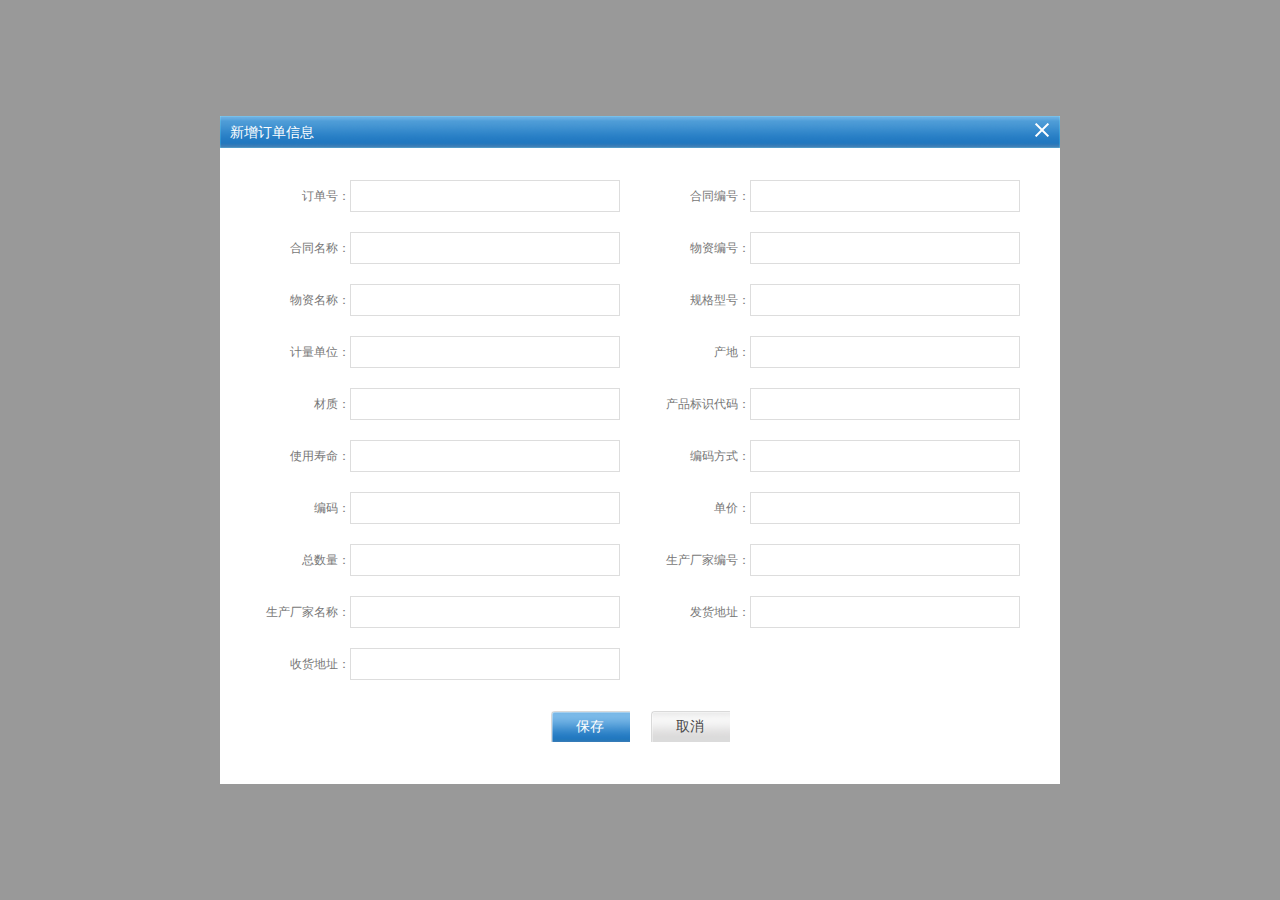
<file: views/newOrderInformation.html>
<!DOCTYPE html>
<html>
<head lang="en">
    <meta charset="UTF-8">
    <title>新增订单信息</title>
    <script type="text/javascript" src="../js/jquery-1.7.2.js"></script>
    <script type="text/javascript" src="../js/newOrderInformation.js"></script>
    <link rel="stylesheet" href="../css/newOrderInformation.css">
</head>
<body>
    <div class="nor_body">
        <div class="nor">
            <div class="nor_title">
                <p>新增订单信息</p>
                <a href="javascript:;" onclick="nor_close()"><img src="../images/newOrderInformation/colse.png"></a>
            </div>
            <form>
                <div class="nor_content">
                    <div class="contentDiv">
                        <label>订单号：</label>
                        <input type="text" value="">
                    </div>
                    <div class="contentDiv">
                        <label>合同编号：</label>
                        <input type="text" value="">
                    </div>
                    <div>
                        <label>合同名称：</label>
                        <input type="text" value="">
                    </div>
                    <div>
                        <label>物资编号：</label>
                        <input type="text" value="">
                    </div>
                    <div>
                        <label>物资名称：</label>
                        <input type="text" value="">
                    </div>
                    <div>
                        <label>规格型号：</label>
                        <input type="text" value="">
                    </div>
                    <div>
                        <label>计量单位：</label>
                        <input type="text" value="">
                    </div>
                    <div>
                        <label>产地：</label>
                        <input type="text" value="">
                    </div>
                    <div>
                        <label>材质：</label>
                        <input type="text" value="">
                    </div>
                    <div>
                        <label>产品标识代码：</label>
                        <input type="text" value="">
                    </div>
                    <div>
                        <label>使用寿命：</label>
                        <input type="text" value="">
                    </div>
                    <div>
                        <label>编码方式：</label>
                        <input type="text" value="">
                    </div>
                    <div>
                        <label>编码：</label>
                        <input type="text" value="">
                    </div>
                    <div>
                        <label>单价：</label>
                        <input type="text" value="">
                    </div>
                    <div>
                        <label>总数量：</label>
                        <input type="text" value="">
                    </div>
                    <div>
                        <label>生产厂家编号：</label>
                        <input type="text" value="">
                    </div>
                    <div>
                        <label>生产厂家名称：</label>
                        <input type="text" value="">
                    </div>
                    <div>
                        <label>发货地址：</label>
                        <input type="text" value="">
                    </div>
                    <div>
                        <label>收货地址：</label>
                        <input type="text" value="">
                    </div>
                </div>
                <div class="formButton">
                    <a class="saveForm" href="javascript:;" onclick="saveNoiForm()">保存</a>
                    <a class="resetForm" href="javascript:;" onclick="resetNoiForm()">取消</a>
                </div>
            </form>
        </div>
    </div>
    <script>
        var windowHeight=$(document).height() //浏览器可视高度
        var norHeight=$(".nor").height() //nor高度
        var necTop //nci距离头部的距离
        if(norHeight<=windowHeight){
            $(".nor_body").height(windowHeight)  //设置nor_body的高度
            necTop=(windowHeight-norHeight)/2
            $(".nor").css("margin-top",necTop)
        }else{
            $(".nor").css("margin-top","100px")
        }
    </script>
</body>
</html>
</file>
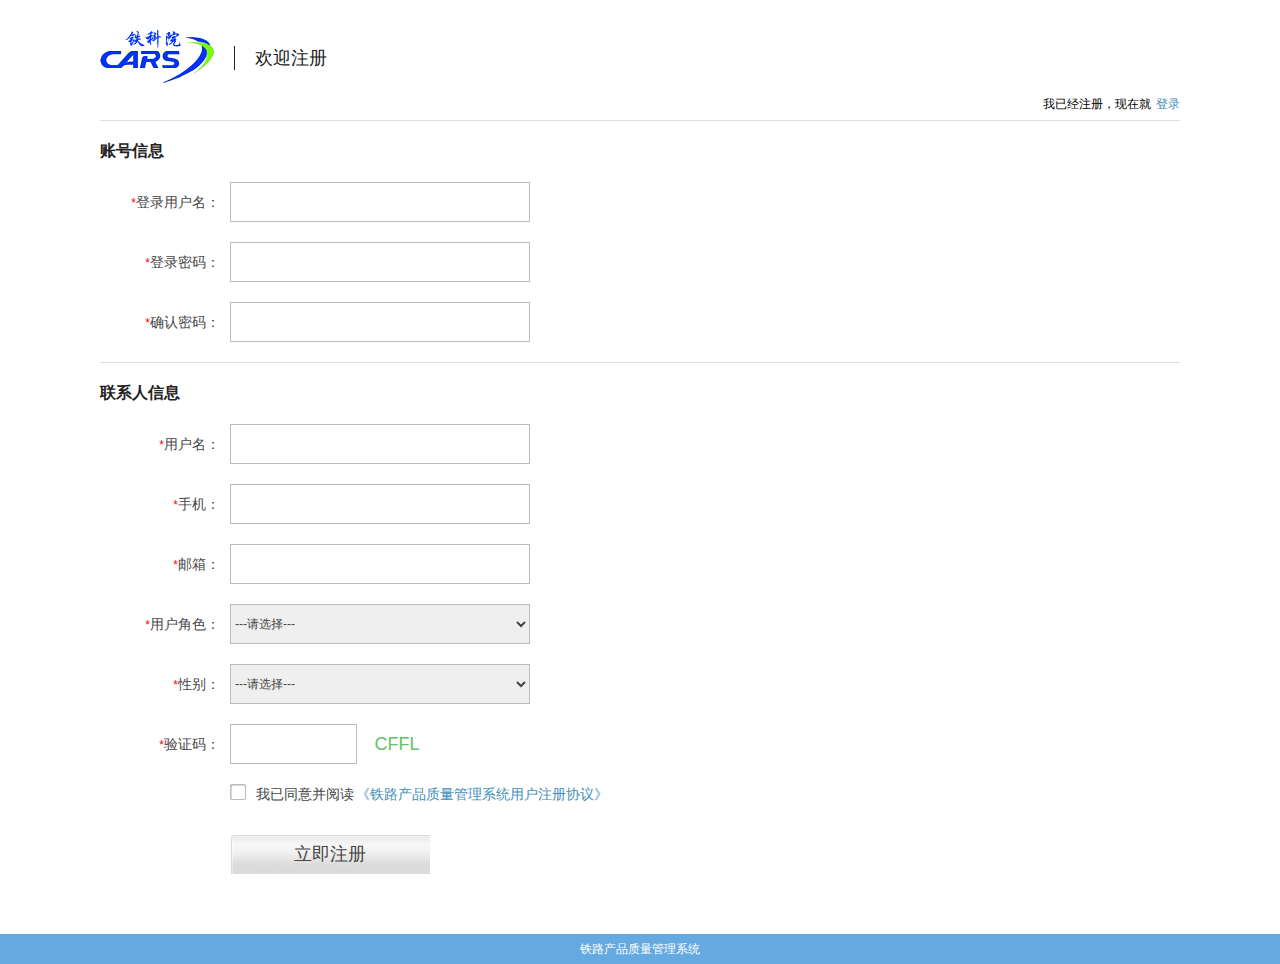
<file: views/register.html>
<!DOCTYPE html>
<html>
<head lang="en">
    <meta charset="utf-8">
    <title>注册页面</title>
    <script type="text/javascript" src="../js/jquery-1.7.2.js"></script>
    <script type="text/javascript" src="../js/register.js"></script>
    <link rel="stylesheet" href="../css/register.css">
    <link rel="stylesheet" href="../css/foot.css">
</head>
<body>
    <div class="register_top">
      <img src="../images/register/registerLogo.png">
      <span>欢迎注册</span>
      <p>我已经注册，现在就<a href="login.html" target="_self">登录</a></p>
    </div>
    <form  action="" name="userForm" id="userForm" method="post">
    <div class="accountInformation">
        <p>账号信息</p>
        <div>
            <label><font size="3" color="red">*</font>登录用户名：</label>
            <input type="text" class="loginUserName yesInput" id="loginUserName" name="loginUserName" value="" onfocus="checkLoginUsername()" onblur="checkLoginUsername1()">
            <span class="loginUserNameSpanY hide"><img src="../images/register/registerY.png">6-20个字符，包含字数、数字或符号</span>
            <span class="loginUserNameSpanN hide"><img src="../images/register/registerN.png">用户名格式不正确</span>
        </div>
        <div>
            <label><font size="3" color="red">*</font>登录密码：</label>
            <input type="password" class="password yesInput" id="password" name="password" value="" onfocus="checkPassword()" onblur="checkPassword1()">
            <span class="passwordSpanN hide"><img src="../images/register/registerY.png">请输入登录密码</span>
        </div>
        <div>
            <label><font size="3" color="red">*</font>确认密码：</label>
            <input type="password" class="repassword yesInput" id="repassword" name="repassword" value="" onfocus="checkRepassword()" onblur="checkRepassword1()">
            <span class="repasswordSpanY hide"><img src="../images/register/registerY.png">请输入确认密码</span>
            <span class="repasswordSpanN hide"><img src="../images/register/registerN.png">俩次密码不一致</span>
        </div>
    </div>
    <div class="contactsInformation">
        <p>联系人信息</p>
        <div>
            <label><font size="3" color="red">*</font>用户名：</label>
            <input type="text" class="userName yesInput" id="userName" name="userName" value="" onfocus="checkUserName()" onblur="checkUserName1()">
            <span class="userNamepanN hide"><img src="../images/register/registerY.png">请输入用户名</span>
        </div>
        <div>
            <label><font size="3" color="red">*</font>手机：</label>
            <input type="tel" class="phone yesInput" id="phone" name="phone" value="" onfocus="checkPhone()" onblur="checkPhone1()">
            <span class="phoneSpanY hide"><img src="../images/register/registerY.png">请输入手机</span>
            <span class="phoneSpanN hide"><img src="../images/register/registerN.png">手机格式不正确</span>
        </div>
        <div>
            <label><font size="3" color="red">*</font>邮箱：</label>
            <input type="email" class="email yesInput" id="email" name="email" value="" onfocus="checkEmail()" onblur="checkEmail1()">
            <span class="emailSpanY hide"><img src="../images/register/registerY.png">请输入邮箱</span>
            <span class="emailSpanN hide"><img src="../images/register/registerN.png">邮箱格式不正确</span>
        </div>
        <div>
            <label><font size="3" color="red">*</font>用户角色：</label>
            <select class="userRole yesInput" onfocus="checkUserRole()" onblur="checkUserRole1()">
                <option value="">---请选择---</option>
                <option value="供应商">供应商</option>
                <option value="生产厂家">生产厂家</option>
            </select>
            <span class="userRoleSpanY hide"><img src="../images/register/registerY.png">请选择用户角色</span>
        </div>
        <div>
            <label><font size="3" color="red">*</font>性别：</label>
            <select class="gender yesInput" onfocus="checkGenderRole()" onblur="checkGenderRole1()">
                <option value="">---请选择---</option>
                <option value="男">男</option>
                <option value="女">女</option>
            </select>
            <span class="genderSpanY hide"><img src="../images/register/registerY.png">请选择性别</span>
        </div>
        <div>
            <label><font size="3" color="red">*</font>验证码：</label>
            <input class="verCode yesInput" type="text" id="register_codes" value="" onfocus="checkVerCode()" onblur="checkVerCode1()">
            <span  onclick="createCode()" id="checkCode"></span>
            <span class="verCodeSpanY hide"><img src="../images/register/registerY.png">请输入验证码</span>
            <span class="verCodeSpanN hide"><img src="../images/register/registerN.png">验证码不对</span>
        </div>
        <div id="registerCheck">
            <div id="check_register" onclick="checkRegister()">
                <input type="checkbox" id="register_check">
                <span class="registerSpan inputNoClick" id="registerSpan"></span>
                <p id="checkboxP">我已同意并阅读</p>
            </div>
            <a class="registerCheckA" href="#">《铁路产品质量管理系统用户注册协议》</a>
            <span id="checkSpanY" class="checkSpanY hide"><img src="../images/register/registerY.png">请阅读并同意</span>
        </div>
    </div>
    <div class="register_button">
        <div class="registerButton registerNoButton">
            <a class="registera" href="javascript:;" onclick="formSubmit()">立即注册</a>
        </div>
    </div>
    </form>
    <div class="register_bottom">
        铁路产品质量管理系统
    </div>
</body>
</html>
</file>
<file: css/head.css>
*{
    padding:0px;
    margin:0px;
    list-style: none;
    font-size: 12px;
    font-family:'Microsoft Yahei','Arial',Tahoma,'Simsun';
}
em{
    font-style: normal;
}
strong{
    font-weight: normal;
}
li{list-style: none;}
a{text-decoration: none;}
a:hover{text-decoration: none;}
img{border: none;margin: 0px;padding: 0px;}

.head{
    width: 100%;
    min-width: 1280px;
    height: 100px;
    background: url("../images/head/head_1.png") no-repeat;
    position: relative;
}
.head_logo{
    width: 486px;
    height: 90px;
    position: absolute;
    left: 0px;
    background-image: url("../images/head/headlogoBcak.png");
}
.head_logo img{
    /*width: 400px;*/
    margin-left: 20px;
    margin-top: 13px;
}
.head_choice{
    width: auto;
    position: absolute;
    top: 0px;
    right: 396px;
}
.head_choice li{
    position:relative;/*��Զ�λ*/
    width: 72px;
    height: 72px;
    margin-top: 14px;
    float: left;
    margin-left: 10px;
    cursor: pointer;
    background-image: url("../images/head/head_2.png");
}
.head_choice a{
    width: 72px;
    height: 72px;
    display: block;
}
.head_users{
    width: 366px;
    height: 30px;
    line-height: 30px;
    position: absolute;
    bottom: 0px;
    right: 20px;
    background: url("../images/head/head_7.png") no-repeat;
}
.head_users img,.head_users p,.head_users span{
    display: block;
    float: left;
}
.head_users img{
    margin-top: 7px;
}
.head_users div{
    float: left;
    color: white;
    margin-top: 1px;
}
.login_username{
    margin-left: 52px;
}
.login_username p{
    width: 36px;
    margin-left: 10px;
}
.login_username span{
    margin-left: 10px;
    width: 50px;
    overflow: hidden;
    color: #fed640;
}
.updatePassword{
    margin-left: 29px;
    cursor: pointer;
}
.updatePassword p,.loginOut p{
    width: 48px;
}
.loginOut{
    margin-left: 39px;
    cursor: pointer;
}

.head_homePage{
    background-position: 0 0;
}
.head_inforMana{
    background-position: -82px 0;
}
.head_pageMana{
    background-position: -164px 0;
}
.head_userMana{
    background-position: -246px 0;
}
.head_systeMana{
    background-position: -328px 0;
}
</file>
<file: css/index_left.css>
*{
    padding:0px;
    margin:0px;
    list-style: none;
    font-size: 12px;
    font-family:'Microsoft Yahei','Arial',Tahoma,'Simsun';
}
html,body{
    height:99%;
    margin:0px;
    background-color: #dae6ef;
}
em{
    font-style: normal;
}
strong{
    font-weight: normal;
}
li{list-style: none;}
a{text-decoration: none;}
a:hover{text-decoration: none;}
img{border: none;margin: 0px;padding: 0px;}
ul,ol,p{
    margin: 0px;
}
#main-container{
    width: 100%;
    min-width: 1363px;
    padding: 0;
    background-color: #dae6ef;
    position: relative;
}
.sidebar{
    width: 240px;
    height: auto;
    min-height: 600px;
    border-right: 1px solid #77afea;
    background-color: #eeeeee;
    /*position: absolute;*/
    float: left;
}

#realTime{
    height: 50px;
    line-height: 50px;
    background-color: #e8e7e7;
    border-bottom: 1px solid #c9d5df ;
}

#realTime img{
    padding-left: 50px;
    padding-right: 10px;
    display: block;
    float: left;
    margin-top: 12px;
}
#realTime p{
    float: left;
    height: 50px;
    line-height: 50px;
    font-size: 18px;
    color: #464646;
}
.sidebar ul{
    background-color: #fafafa;
}
.sidebar ul li{
    line-height: 40px;
    border-bottom: 1px solid #eeeeee;
}
#liBottom{
    border-bottom: 1px solid #dddddd;
}
.realTimeDiv{
    line-height: 46px;
    font-size: 16px;
    background-position: 200px 13px;
    background-repeat: no-repeat;
    cursor: pointer;
    padding-left: 20px;
}
.realTimeLiTit{
    line-height: 46px !important;
}

.realTimeLi img{
    display: block;
    padding-right: 10px;
    float: left;
    margin-top: 14px;
}
.realTimeLi ul{
    border-top: 1px solid #eeeeee;
    background-color: white;
}
.realTimeLi ul li{
    font-size: 14px;
    background-repeat: no-repeat;
    padding-left: 65px;
    cursor: pointer;
}
.realTimeLi ul li img{
    margin-top: 15px;
}
/*���ul title������css*/
.ulClick{
    background-image: url("../images/index_left/left_4.png");
    color: #4ea0ea;
}
.ulNoClick{
    background-image: url("../images/index_left/left_3.png");
    color: #222222;
}
/*���li������css*/
.liClick{
    background-image: url("../images/index_left/left_7.png");
    background-position: 231px 0px;
    color: #4ea0ea;
}
.liNoClick{
    color: #464646;
}
</file>
<file: css/index_right.css>
*{
    padding:0px;
    margin:0px;
    list-style: none;
    font-size: 12px;
    font-family:'Microsoft Yahei','Arial',Tahoma,'Simsun';
}
html,body{
    height:99%;
    margin:0px;
    background-color: #dae6ef;
}
em{
    font-style: normal;
}
strong{
    font-weight: normal;
}
li{list-style: none;}
a{text-decoration: none;}
a:hover{text-decoration: none !important;}
img{border: none;margin: 0px;padding: 0px;}
ul,ol,p{
    margin: 0px;
}


/*�Ұ벿����ʽ*/
.index_right{
    width: auto;
    height: 100%;
    min-width: 720px;
    margin-left: 261px;
    margin-right: 20px;
    margin-top: 0px;
    min-height: 665px;
    padding: 0;
    background-color: #dae6ef;
}

.index_right_title{
    width: 700px;
    float: left;
    padding-top: 18px;
}
.index_right_title img{
    float: left;
    padding-right: 5px;
}
.index_right_title p{
    font-size: 12px;
    color: #777777;
    float: left;
    height: 16px;
    line-height: 16px;
    margin-left: 5px;
}
.index_right_content{
    width: 100%;
    min-width: 1080px;
    margin-top: 18px;
    background-color: white;
    border: 1px solid #77afea;
    float: left;
    border-radius: 4px;
}

.right_content_top{
    width: 100%;
    min-width: 1080px;
    height: 70px;
    float: left;
}
.rct_left{
    width: 290px;
    float: left;
}
.rct_left div{
    float: left;
    margin-left: 20px;
    margin-top: 26px;
    height: 18px;
    line-height: 18px;
}
.rct_left a,.rct_left p,.rct_left img{
    float: left;
    display: block;
}
.rct_left p{
    margin-left: 5px;
    font-size: 14px;
    color: #464646;
}

.ret_right{
    width: 710px;
    height: 70px;
    float: right;
    margin-right: 20px;
}
.ret_right div{
    float: left;
    margin-top: 18px;
    margin-left: 20px;
    height: 32px;
    line-height: 32px;
}
.ret_right select,.ret_right input{
    line-height: 32px;
    font-size: 14px;
    color: #777777;
    border: 1px solid #5da5dd;

    padding-left: 5px;
}
.ret_right select{
    height: 32px;
    line-height: 32;
    width: 180px;
    border-radius: 4px;
}
.ret_right input{
    width: 128px;
    height: 30px;
    border-top-left-radius:4px;
    border-bottom-left-radius:4px;
}
.ret_search{
    padding-left: 30px !important;
    float: left;
    background: url("../images/index_right/search.png") no-repeat 5px 5px;
}
.ret_search_a{
    width: 48px;
    height: 32px;
    line-height: 32px;
    color: white;
    font-size: 14px;
    text-align: center;
    background-color: #5da5dd;
    display: block;
    float: left;
    border-top-right-radius:4px;
    border-bottom-right-radius:4px;
    cursor: pointer;
}
.ret_senSearch_div{
    margin-left: 5px !important;
}
.ret_senSearch_a{
    width: 76px;
    height: 32px;
    float: left;
    color: white;
    font-size: 14px;
    text-align: center;
    background-color: #5da5dd;
    display: block;
    border-radius: 4px;
}
.right_content_content{
    width: 100%;
    min-width: 1080px;
    height: auto;
    float: left;
}
.content_table{
    width: 100%;
    float: left;
    height: 467px;
}
.right_content_content table{
    width: 100%;
    min-width: 1080px;
    table-layout:fixed;
    border-collapse: collapse;
}
.right_content_content thead{
    width: auto;
    min-width: 1080px;
    font-size: 14px;
    text-align: center;
    background-color: #5da5dd;
}
.right_content_content thead tr,.right_content_content thead td{
    border: 1px solid #dddddd;
    color: white;
    height:35px;
    text-align: center;
}
.right_content_content tbody{
    width: auto;
    min-width: 1080px;
    font-size: 12px;
    text-align: center;
}
.right_content_content tbody a{
    color: #77afea;
    cursor: pointer
}
.right_content_content tbody tr,.right_content_content tbody td{
    border: 1px solid #dddddd;
    border-top: none;
    color: black
}
.right_content_content tbody td{
    overflow:hidden;
    text-overflow:ellipsis;
    white-space:nowrap;
    padding: 10px 5px;
}
.right_content_content img{
    padding-top: 2px;
    cursor: pointer;
}

.table_button{
    width: 100%;
    float: left;
}
.table_button a{
    display: block;
    line-height: 30px;
    height: 30px;
    text-align: center;
    font-size: 12px;
    cursor: pointer;
}
.tableButton{
    width: 364px;
    float: right;
    margin-right: 20px;
    margin-top: 20px;
}
.goFirst,.goLast,.prePage,.nextPage{
    border: 1px solid #bbbbbb;
    background-color: #fafafa;
    color: #777777;
    border-radius: 2px;
    float: left;
}
.goFirst,.goLast{
    width: 44px;
}
.prePage,.nextPage{
    width: 56px;
}
.prePage{
    margin-left: 5px;
}
.nextPage{
    margin-right: 5px;
}
.currentPage{
    width: 45px;
    float: left;
    color: #5da5dd;
    text-align: center;
    height: 30px;
    line-height: 30px;
}
.pages{
    width: 44px;
    height: 28px;
    line-height: 30px;
    text-align: center;
    border: 1px solid #5da5dd;
    margin-left: 5px;
    margin-right: 5px;
    border-radius: 2px;
    float: left;
    color: #5da5dd;
}
.goPage{
    width: 44px;
    height: 30px;
    line-height: 30px;
    color: white;
    border-radius: 2px;
    font-size: 14px;
    background-color: #5da5dd;
    float: left;
}
/*������*/
.hide{
    display: none;
}
.show{
    display: block;
}

.tdClick{
    background-color: #eaf3f8;
}
.tdNoClick{
    background-color: #ffffff;
}
</file>
<file: css/newOrderInformation.css>
*{
    padding:0px;
    margin:0px;
    list-style: none;
    font-size: 12px;
    font-family:'Microsoft Yahei','Arial',Tahoma,'Simsun';
}

em{
    font-style: normal;
}
strong{
    font-weight: normal;
}
li{list-style: none;}
a{text-decoration: none;}
a:hover{text-decoration: none;}
img{border: none;margin: 0px;padding: 0px;}
ul,ol,p{
    margin: 0px;
}

.nor_body{
    width: 100%;
    background-color: rgba(0, 0, 0, 0.4);
    position: absolute;
    left: 0;
    top: 0;
    z-index: 1000;
}
.nor{
    width: 840px;
    height: 668px;
    margin: 0px auto;
    background-color: white;
}

.nor_title{
    width: 840px;
    height: 32px;
    line-height: 32px;
    background:url("../images/newOrderInformation/titleLogo.png") no-repeat;
}
.nor_title p{
    color: white;
    float: left;
    height: 32px;
    line-height: 32px;
    margin-left: 10px;
    font-size: 14px;
}
.nor_title a{
    display: block;
    float: right;
    margin-right: 10px;
    margin-top: 2px;
    cursor: pointer;
}
.nor_content{
    width: 840px;
    float: left;
    margin-top: 30px;
}
.nor_content div{
    width: 400px;
    float: left;
    height: 32px;
    line-height: 32px;
    margin-top: 20px;
}
.contentDiv{
    margin-top: 0 !important;
}
.nor_content label{
    width: 130px;
    height: 32px;
    line-height: 32px;
    float: left;
    text-align: right;
    color: #777777;
}
.nor_content input{
    width: 263px;
    height: 30px;
    line-height: 32px;
    border: 1px solid #dddddd;
    float: left;
    padding-left: 5px;
}

.formButton{
    width: 840px;
    height: 32px;
    float: left;
    margin-top: 30px;
}
.formButton a{
    width: 80px;
    height: 32px;
    display: block;
    line-height: 32px;
    text-align: center;
    font-size: 14px;
    float: left;
}

.saveForm{
    background: url("../images/newOrderInformation/saveForm.png") no-repeat;
    color: white;
    margin-left: 330px;
}
.resetForm{
    background: url("../images/newOrderInformation/resertForm.png") no-repeat;
    color: #464646;
    margin-left: 20px;
}
</file>
<file: css/foot.css>
*{
    padding:0px;
    margin:0px;
    list-style: none;
    font-size: 12px;
    font-family:'Microsoft Yahei','Arial',Tahoma,'Simsun';
}

em{
    font-style: normal;
}
strong{
    font-weight: normal;
}
li{list-style: none;}
a{text-decoration: none;}
a:hover{text-decoration: none !important;}
img{border: none;margin: 0px;padding: 0px;}
ul,ol,p{
    margin: 0px;
}

.register_bottom{
    width: 100%;
    text-align: center;
    background-color: #64a9e0;
    height: 30px;
    line-height: 30px;
    font-size: 12px;
    color: white;
    position: relative;
}
</file>
<file: css/inforPer.css>
*{
    padding:0px;
    margin:0px;
    list-style: none;
    font-size: 12px;
    font-family: 'Arial','Microsoft Yahei',Tahoma,'Simsun';
}
html,body{
    /*height:99%;*/
    margin:0px;
}
em{
    font-style: normal;
}
strong{
    font-weight: normal;
}
li{list-style: none;}
a{text-decoration: none;}
a:hover{text-decoration: none;}
img{border: none;margin: 0px;padding: 0px;}

.inforPerContain{
    width: auto;
    min-width: 981px;
    padding:0;
    background-color: #dae6ef;
    position: relative;
    height: 100%;
}
.inforPer_left{
    width: 240px;
    border-right: 1px solid #77afea;
    background-color: #eeeeee;
    position: absolute;
}

#realTime{
    height: 50px;
    background: url("../images/inforPer/infor_1.png") no-repeat;
    border-bottom: 1px solid #c9d5df ;
}

#realTime img{
    padding-left: 50px;
    padding-right: 10px;
    display: block;
    float: left;
    margin-top: 12px;
}
#realTime p{
    float: left;
    height: 50px;
    line-height: 50px;
    font-size: 18px;
    color: #464646;
}
.inforPer_left ul {
    background-color: #fafafa;
}
.inforPer_left ul li {
    line-height: 46px;
    border-bottom: 1px solid #eeeeee;
}
#liBottom{
    border-bottom: 1px solid #dddddd;
}
.realTimeDiv{
    font-size: 16px;
    background-position: 200px 10px;
    background-repeat: no-repeat;
    cursor: pointer;
    padding-left: 20px;
}
.realTimeLi img{
    display: block;
    padding-right: 10px;
    float: left;
    margin-top: 14px;
}

/*���ul title������css*/
.infor_Click{
    color: #4ea0ea;
}
.infor_NoClick{
    color: #222222;
}

.inforPer_right{
   min-width: 720px;
    margin-left: 261px;
    margin-right: 20px;
    margin-top: 0px;
    min-height: 100%;
    padding: 0;
    background-color: #dae6ef;
}
.rr{
    width: 20px;
    height: 100%;
    position: absolute;
    right: 0px;
}

#mainFrame{
    margin: 0px auto 60px;
    width: 100%;
    border: none;
}
.inforPer_right_tittle{
    width: 700px;
    float: left;
    padding-top: 18px;
}
.ifp_logo{
    float: left;
    padding-right: 5px;
}
.inforPer_right_tittle p{
    font-size: 12px;
    color: #777777;
    float: left;
    height: 16px;
    line-height: 16px;
    margin-left: 5px;
}
/*���li������css*/
.liClick{
    background-image: url("../images/index_left/left_8.png");
    background-position: 232px 0px;
    background-repeat: no-repeat;
    color: #4ea0ea;
}
.liNoClick{
    color: #464646;
}

.hide{
    display: none;
}
.show{
    display: block;
}
</file>
<file: css/inforPerRight.css>
*{
    padding:0px;
    margin:0px;
    list-style: none;
    font-size: 12px;
    font-family: 'Arial','Microsoft Yahei',Tahoma,'Simsun';
}
html,body{
    height:99%;
    margin:0px;
    background-color: #dae6ef;
}

em{
    font-style: normal;
}
strong{
    font-weight: normal;
}
li{list-style: none;}
a{text-decoration: none;}
a:hover{text-decoration: none;}
img{border: none;margin: 0px;padding: 0px;}

.ipr{
    width: 100%;
    min-width: 720px;
    margin-top: 18px;
    background-color: white;
    border: 1px solid #77afea;
    float: left;
    border-radius: 4px;
}
.personInformation,.enterInformation{
    width: 100%;
   min-width: 720px;
    margin-top: 40px;
}

.personInformation div,.enterInformation div{
    width: 100%;
    height: 32px;
    margin-top: 20px;
}
.personInformation label,.enterInformation label{
    width: 140px;
    text-align: right;
    float: left;
    height: 32px;
    line-height: 32px;
    font-size: 14px;
    color: #777777;
}
.personInformation input,.enterInformation input{
    width: 293px;
    float: left;
    margin-left: 5px;
    height: 30px;
    line-height: 32px;
    margin-bottom: 0px;
    border-width: 1px;
    border-style: solid;
    border-radius: 2px;
    padding-left: 5px;
}
.personInformation select,.enterInformation select{
    width: 300px;
    float: left;
    margin-left: 5px;
    height: 32px;
    line-height: 32px;
    margin-bottom: 0px;
    /*color: #777777;*/
}
.personInformation span,.enterInformation span{
    width: auto;
    float: left;
    margin-left: 10px;
    font-size: 14px;
    height: 32px;
    line-height: 32px;
    color: #777777;
}
.personInformation span img,.enterInformation span img{
    display: block;
    padding-right: 5px;
    margin-top: 5px;
    float: left;
}
#ipr_butt,#ipr_button{
    width: 100%;
    min-width: 700px;
    height: 36px;
    margin: 30px auto 0px !important;
}
#iprButt,#iprButton{
    width: 100%;
    height: 36px;
}
.iprSave,.iprReset{
    width: 84px;
    height: 36px;
    border-radius: 2px;
    display: block;
    line-height: 36px;
    float: left;
    font-size: 14px;
    text-align: center;
}
.iprSave{
    color: white;
    background: url("../images/inforPerRight/ifp_1.png") no-repeat;
    margin-left: 145px;
}
.iprReset{
    background: url("../images/inforPerRight/ifp_2.png") no-repeat;
    color: #464646;
    margin-left: 20px;
}
/*������*/
.show{
    display: block;
}
.hide{
    display: none;
}
.yesInput{
    border-color: #bbbbbb;
}
.errorInput{
    border-color:  #f01f1f;
}
</file>
<file: css/login.css>
*{
    padding:0px;
    margin:0px;
    list-style: none;
    font-size: 12px;
    font-family: 'Arial','Microsoft Yahei',Tahoma,'Simsun';
}
em{
    font-style: normal;
}
strong{
    font-weight: normal;
}
li{list-style: none;}
a{text-decoration: none;}
a:hover{text-decoration: none;}
img{border: none;margin: 0px;padding: 0px;}


#background{
    position:absolute;
    z-index:-1;
    width:100%;
    height:100%;
    top:0px;
    left:0px;
}
.login_containt{
    width: 100%;
    height: 100%;
}
.login_box{
    position: absolute;
    width: 1054px;
    height: 354px;
    overflow: hidden !important;
    /*text-align: center;*/
    /*vertical-align:middle;*/
    top: 50%;
    left: 50%;
    margin-left:-527px;
    margin-top:-172px;
}
.login_logo{
    width: 477px;
    float: left;
    margin-top: 143px;
}
.login_form{
    width: 540px;
    height: 345px;
    background-color: #339fc0;
    float: left;
    margin-left: 30px;
    border-radius: 10px;
    box-shadow: 0px 6px 3px #196f97;
    border: 2px solid #2fc3e2;
}
.login_box:after{
    content: "";
    clear: both;
}
.systemLogin{
    width: 514px;
    height: 40px;
    margin: 13px 13px 0px 13px;
    line-height: 40px;
    float: left;
    border-radius: 5px;
}
.loginError{
    width: 510px;
    height: 36px;
    margin: 15px 15px 0px 15px;
    float: left;
    border-radius: 4px;
}
.systemLogin{
    background:url("../images/login/loginTitle.png") no-repeat;
}
.systemLogin p{
    font-size: 16px;
    color: white;
    margin-left: 10px;
    float: left;
}
.loginError{
   background: url("../images/login/loginTitleError.png") no-repeat;
}
.loginError img{
    float: left;
    margin-top: 8px;
    margin-left: 10px;
}
.loginError p{
    color: white;
    float: left;
    margin-left: 10px;
    line-height: 36px;
}
.login_content{
    width: 510px;
    height: 270px;
    margin: 60px 15px 0px 15px;
    background-color: rgb(205,230,240);
    /*filter:alpha(opacity=75); /!*IE滤镜，透明度50%*!/*/
    /*-moz-opacity:0.75; /!*Firefox私有，透明度50%*!/*/
    /*opacity:0.75;/!*其他，透明度50%*!/*/
    border-radius: 4px;
}
.username-group{
    padding: 30px 80px 0px 80px;
    height: 40px;
    line-height: 40px;
}

.username-group label,.password-group label{
    width: 56px;
    float: left;
    height: 40px;
    line-height: 40px;
    margin: 0px;
    font-size: 14px;
    color: #464646;
}
.username-group input,.password-group input{
    width: 278px;
    float: left;
    height: 37px;
    line-height: 40px;
    margin-left: 12px;
    border-radius: 2px;
    border: 1px solid #bbbbbb;
    background-color: white;
}
.password-group{
    padding: 20px 80px 0px 80px;
    height: 40px;
    line-height: 40px;
}
.save-group{
    margin: 20px 80px 0 150px;
    height: 16px;
    line-height: 16px;
}
.save-group input{
    margin-top: -2px;
    border: none;
    display: none;
    width: 16px;
    height: 16px;
}
.save-group div{
    float: left;
    margin-bottom: 0px;
    line-height: 16px;
    cursor: pointer;
}
.savePasswordSpan{
    width: 16px;
    height: 16px;
    display: block;
    float: left;
    margin-right: 10px;
}
.savePassword{
    width: 80px;
}
.save-group a{
    display: block;
    float: right;
    text-decoration: none;
    font-size: 14px;
    color: #438eb9;
}
.login_button{
    margin: 30px 80px 0 150px;
    height: 16px;
    line-height: 16px;
    text-align: center;
}
.login_button a{
    width: 70px;
    height: 35px;
    line-height: 35px;
    font-size: 14px;
    display: block;
}
.loginButton{
    background: url("../images/login/loginButton.png") no-repeat;
    border-radius: 5px;
    float: left;
    color: white;
    margin-left: 130px;
}
.noLoginButton{
    background: url("../images/login/cancelLogin.png") no-repeat;
    border-radius: 5px;
    float: right;
    color: #464646;
}

/*公共类*/
.show{
    display: block;
}
.hide{
    display: none;
}
.inputClick{
    background: url("../images/login/inputClick.png") no-repeat;
}
.inputNoClick{
    background: url("../images/login/inputNoClick.png") no-repeat;
}
</file>
<file: css/newContractInformarion.css>
*{
    padding:0px;
    margin:0px;
    list-style: none;
    font-size: 12px;
    font-family:'Microsoft Yahei','Arial',Tahoma,'Simsun';
}
em{
    font-style: normal;
}
strong{
    font-weight: normal;
}
li{list-style: none;}
a{text-decoration: none;}
a:hover{text-decoration: none;}
img{border: none;margin: 0px;padding: 0px;}
ul,ol,p{
    margin: 0px;
}

.nci_body{
    width: 100%;
    background-color: rgba(0, 0, 0, 0.4);
    position: absolute;
    left: 0;
    top: 0;
    z-index: 1000;
}
.nci{
    width: 440px;
    height: 405px;
    margin: 0px auto;
    background-color: white;
}

.nci_title{
    width: 440px;
    height: 32px;
    line-height: 32px;
    background:url("../images/newOrderInformation/titleLogo.png") no-repeat;
}
.nci_title p{
    color: white;
    float: left;
    height: 32px;
    line-height: 32px;
    margin-left: 10px;
    font-size: 14px;
}
.nci_title a{
    display: block;
    float: right;
    margin-right: 10px;
    margin-top: 2px;
    cursor: pointer;
}

.nci_content{
    width: 440px;
    float: left;
    margin-top: 30px;
}

.nci_content div{
    width: 400px;
    float: left;
    height: 32px;
    line-height: 32px;
    margin-top: 20px;
}
.contentDiv{
    margin-top: 0 !important;
}
.nci_content label{
    width: 130px;
    height: 32px;
    line-height: 32px;
    float: left;
    text-align: right;
    color: #777777;
}
.nci_content input{
    width: 263px;
    height: 30px;
    line-height: 32px;
    border: 1px solid #dddddd;
    float: left;
    padding-left: 5px;
}
.formButton{
    width: 440px;
    height: 32px;
    float: left;
    margin-top: 30px;
}
.formButton a{
    width: 80px;
    height: 32px;
    display: block;
    line-height: 32px;
    text-align: center;
    font-size: 14px;
    float: left;
}

.saveForm{
    background: url("../images/newOrderInformation/saveForm.png") no-repeat;
    color: white;
    margin-left: 130px;
}
.resetForm{
    background: url("../images/newOrderInformation/resertForm.png") no-repeat;
    color: #464646;
    margin-left: 20px;
}
</file>
<file: css/register.css>
*{
    padding:0px;
    margin:0px;
    list-style: none;
    font-size: 14px;
    font-family:'Microsoft Yahei','Arial',Tahoma,'Simsun';
}
em{
    font-style: normal;
}
strong{
    font-weight: normal;
}
li{list-style: none;}
a{text-decoration: none;}
a:hover{text-decoration: none;}
img{border: none;margin: 0px;padding: 0px;}

.register_top{
    width: 1080px;
    margin: 30px auto 0px;
    height: 90px;
    position: relative;
    border-bottom:1px solid #dddddd;
}

.register_top span{
    width: 200px;
    font-size: 18px;
    margin-left: 20px;
    border-left: 1px solid #222222;
    padding-left: 20px;
    color: #222222;
    top: 16px;
    left: 114px;
    position: absolute;
}
.register_top p{
    width: 1080px;
    text-align: right;
    float: left;
    font-size: 12px;
    margin-top: 10px;
}
.register_top a{
    font-size: 12px;
    cursor: pointer;
    color: #438eb9;
    padding-left: 5px;
}
.accountInformation,.contactsInformation{
     width:1080px;
     margin: 0px auto;
 }
.accountInformation{
    padding-bottom:20px;
}
.contactsInformation{
    padding-bottom: 30px;
}
.accountInformation{
    border-bottom: 1px solid #dddddd;
}
.accountInformation p,.contactsInformation p{
    font-size: 16px;
    font-weight: bold;
    color: #222222;
    margin-top: 20px;
}
.accountInformation div,.contactsInformation div{
    width: 100%;
    height: 40px;
    margin-top: 20px;
}
.accountInformation label,.contactsInformation label{
    width: 120px;
    text-align: right;
    float: left;
    height: 40px;
    line-height: 40px;
    font-size: 14px;
    color: #464646;
}
.accountInformation input,.contactsInformation input{
    width: 293px;
    float: left;
    margin-left: 10px;
    height: 38px;
    line-height: 40px;
    margin-bottom: 0px;
    border-width: 1px;
    border-style: solid;
    padding-left: 5px;
}
.contactsInformation select{
    width: 300px;
    float: left;
    margin-left: 10px;
    height: 40px;
    line-height: 40px;
    margin-bottom: 0px;
    color: #464646;
}
.accountInformation span,.contactsInformation span{
    width: auto;
    float: left;
    margin-left: 10px;
    font-size: 14px;
    height: 40px;
    line-height: 40px;
    color: #777777;
}
.accountInformation span img,.contactsInformation span img{
    display: block;
    padding-right: 5px;
    margin-top: 7px;
    float: left;
}
#register_codes{
    width: 120px;
}
#checkCode{
    width: 60px;
    font-size: 18px;
    text-align: center;
    color: #63c266;
    background-color: white;
    border: none;
    cursor: pointer;
}
#register_check{
    width: 20px;
    height: 20px;
    margin-left: 130px;
    margin-top: -1px;
    margin-right: 10px;
    display: none;
    border: none;
}
#registerCheck{
    height: 20px;
}
.registerCheckA{
    font-size: 14px;
    height: 20px;
    line-height: 20px;
    color: #438eb9;
    float: left;
    display: block;
}
#checkboxP{
    width: 100px;
    float: left;
    text-align: left;
    color: #464646;
    font-size: 14px;
    height: 20px;
    line-height: 20px;
    margin-top: 0px;
    font-weight: normal;
    cursor: pointer;
}


.registerButton a{
    font-size: 18px;
    display: block;
    height: 40px;
    line-height: 40px;
    text-align: center;
}
#check_register{
    width: 256px;
    height: 20px;
    float: left;
    margin-top: 0px;
}


#registerSpan {
    width: 16px;
    height: 16px;
    display: block;
    float: left;
    margin-right: 10px;
    margin-left: 130px;
    cursor: pointer;
}

.register_button{
    width: 1080px;
    margin: 0px auto;
}
.registerButton{
     width: 200px;
     height: 40px;
     line-height: 40px;
     margin-left: 130px;
     margin-bottom: 60px;
     border-radius: 2px;
 }
.registera{
    background: url("../images/register/registerNoButton.png");
    color: #464646;
}
.registera:hover{
    background: url("../images/register/registerCanButton.png");
    color: white;
}

#checkSpanY{
    height: 20px;
    line-height: 20px;
}
#checkSpanY img{
    margin-top: -2px;
}
/*公共类*/
.show{
    display: block;
}
.hide{
    display: none;
}

.inputClick{
    background: url("../images/login/inputClick.png") no-repeat;
}
.inputNoClick{
    background: url("../images/login/inputNoClick.png") no-repeat;
}

.yesInput{
    border-color: #bbbbbb;
}
.errorInput{
    border-color:  #f01f1f;
}
</file>
